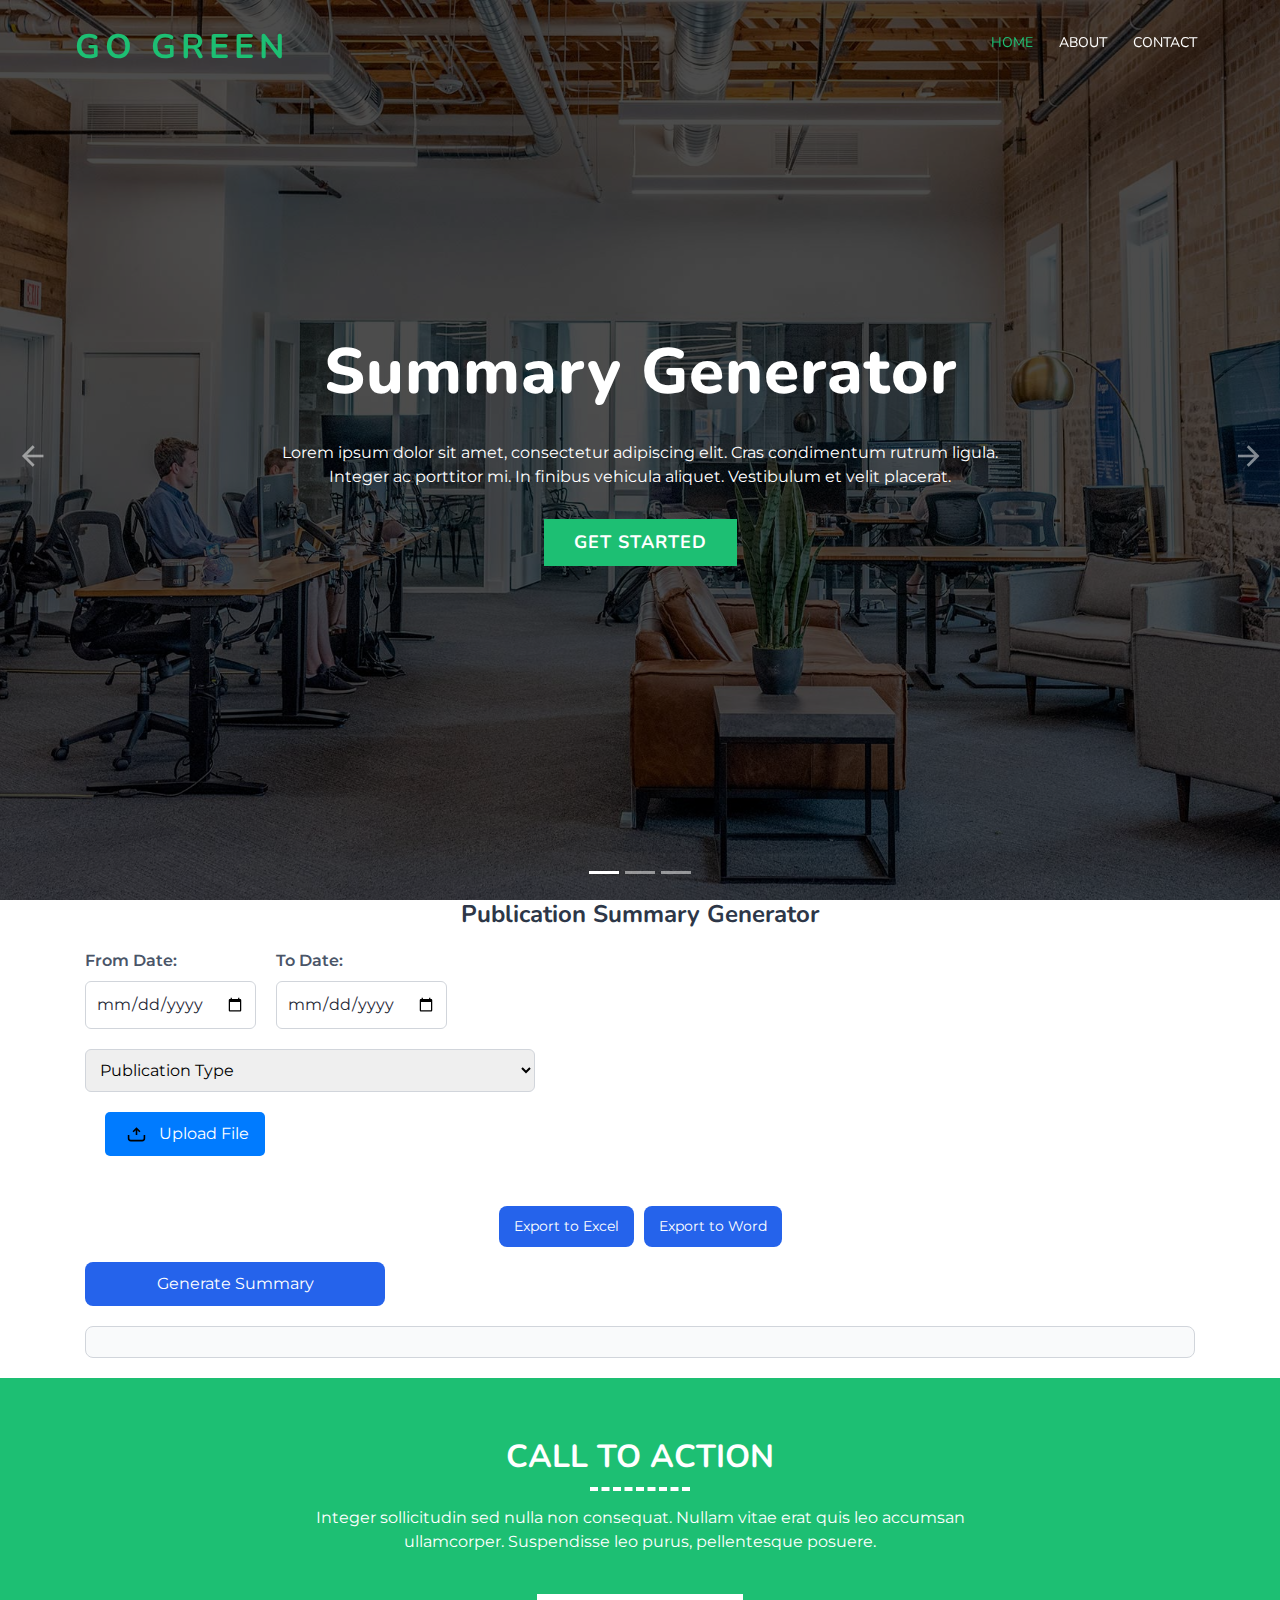
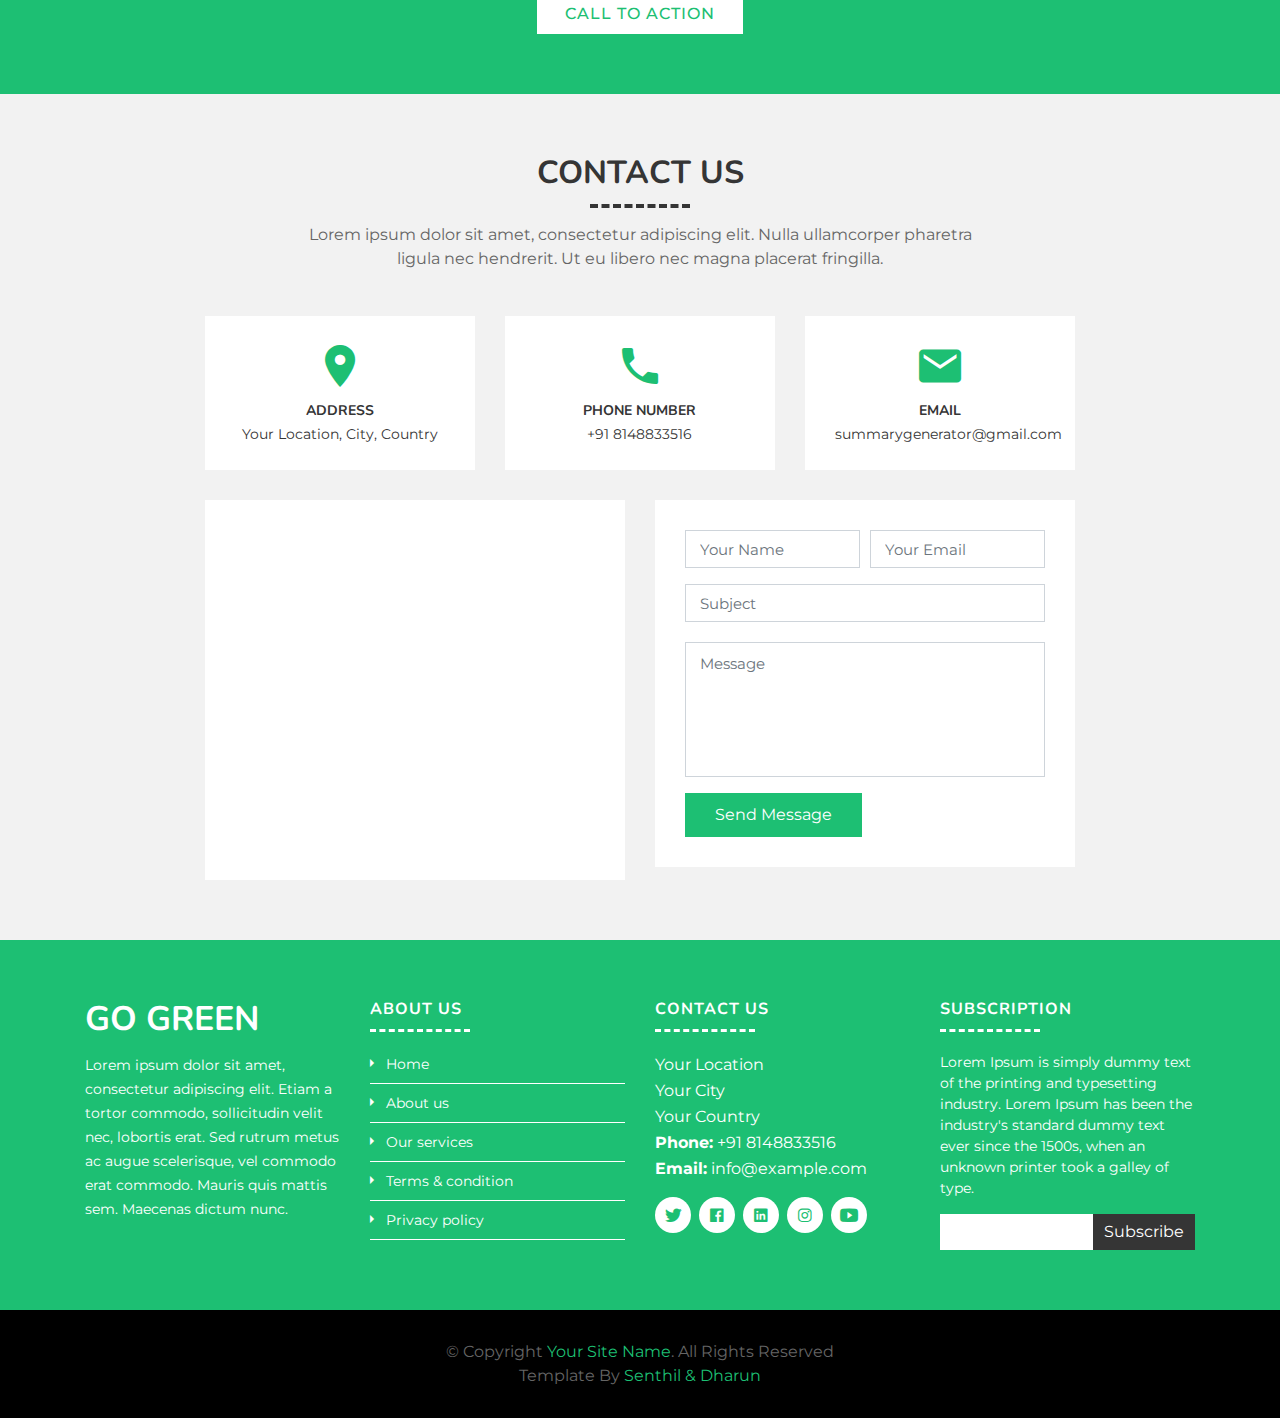
<file: home page/IT Company -Software Company Business Website/IT Company -Software Company Business Website/index.html>
<!DOCTYPE html>
<html lang="en">
    <head>
        <meta charset="utf-8">
        <title>GO GREEN | HTML Business Template</title>
        <meta content="width=device-width, initial-scale=1.0" name="viewport">
        <meta content="" name="keywords">
        <meta content="" name="description">

        <!-- Favicons -->
        <link href="img/favicon.ico" rel="icon">

        <!-- Google Fonts -->
        <link href="https://fonts.googleapis.com/css?family=Montserrat:200,300|Nunito:400,700&display=swap" rel="stylesheet">

        <!-- Bootstrap CSS File -->
        <link href="vendor/bootstrap/css/bootstrap.min.css" rel="stylesheet">

        <!-- Vendor CSS Files -->
        <link href="vendor/ionicons/css/ionicons.min.css" rel="stylesheet">
        <link href="vendor/owlcarousel/assets/owl.carousel.min.css" rel="stylesheet">
        <link href="vendor/lightbox/css/lightbox.min.css" rel="stylesheet">

        <!-- Main Stylesheet -->
        <link href="css/style.css" rel="stylesheet">
    </head>

    <body>
        <!-- Header Section Start -->
        <header class="header">
            <div class="container-fluid">
                <div class="logo pull-left">
                    <h1><a href="index.html">GO GREEN</a></h1>
                    <!-- <a href="#"><img src="img/logo.png" alt="" title="" /></a>-->
                </div>

                <nav id="nav-menu-container">
                    <ul class="nav-menu">
                        <li class="menu-active"><a href="index.html">Home</a></li>
                        <li><a href="about.html">About</a></li>
                        <li><a href="contact.html">Contact</a></li>
                    </ul>
                </nav>
            </div>
        </header>
        <!-- Header Section End -->

        <!-- Slider Section Start-->
        <section class="slider">
            <div class="slider-container">
                <div id="carousel" class="carousel  slide carousel-fade" data-ride="carousel">

                    <ol class="carousel-indicators"></ol>

                    <div class="carousel-inner" role="listbox">

                        <div class="carousel-item active">
                            <div class="carousel-background"><img src="img/slider-1.jpg" alt=""></div>
                            <div class="carousel-container">
                                <div class="carousel-content">
                                    <h2>Summary Generator</h2>
                                    <p>
                                        Lorem ipsum dolor sit amet, consectetur adipiscing elit. Cras condimentum rutrum ligula. Integer ac porttitor mi. In finibus vehicula aliquet. Vestibulum et velit placerat.
                                    </p>
                                    <a href="http://localhost:3000" class="btn-get-started">Get Started</a>
                                </div>
                            </div>
                        </div>

                        <div class="carousel-item">
                            <div class="carousel-background"><img src="img/slider-2.jpg" alt=""></div>
                            <div class="carousel-container">
                                <div class="carousel-content">
                                    <h2>Summary Generator</h2>
                                    <p>
                                        Maecenas vel turpis quis lorem aliquam tempus quis non mi. Pellentesque habitant morbi tristique senectus et netus et malesuada fames ac turpis egestas.
                                    </p>
                                    <a href="http://localhost:3000" class="btn-get-started">Get Started</a>
                                </div>
                            </div>
                        </div>

                        <div class="carousel-item">
                            <div class="carousel-background"><img src="img/slider-3.jpg" alt=""></div>
                            <div class="carousel-container">
                                <div class="carousel-content">
                                    <h2>Summary Generator</h2>
                                    <p>
                                        Aenean volutpat, dolor eu finibus rhoncus, elit felis vehicula nunc, ut pulvinar ex diam nec lacus. Phasellus sit amet rhoncus turpis. Aenean tincidunt auctor purus
                                    </p>
                                    <a href="summary.html" class="btn-get-started">Get Started</a>
                                </div>
                            </div>
                        </div>

                    </div>

                    <a class="carousel-control-prev" href="#carousel" role="button" data-slide="prev">
                        <span class="carousel-control-prev-icon ion-md-arrow-back" aria-hidden="true"></span>
                        <span class="sr-only">Previous</span>
                    </a>

                    <a class="carousel-control-next" href="#carousel" role="button" data-slide="next">
                        <span class="carousel-control-next-icon ion-md-arrow-forward" aria-hidden="true"></span>
                        <span class="sr-only">Next</span>
                    </a>

                </div>
            </div>
        </section>
        <!-- Slider Section End-->
         <!-- backend oda frontend-->
           <!--
         <div class="container">
            <h1 class="title">Publication Summary Generator</h1>
    
           
            <div class="filters">
                <div class="filter-group">
                    <label for="from-date">From Date:</label>
                    <input type="date" id="from-date">
                </div>
                <div class="filter-group">
                    <label for="to-date">To Date:</label>
                    <input type="date" id="to-date">
                </div>
            </div>
    
            
            <div>
                <select class="dropdowns">
                    <option>Publication Type</option>
                    <option>Journal</option>
                    <option>Conference</option>
                </select>
            </div>
    
            
            <div class="file-upload-container">
                <input type="file" id="file-upload" onchange="handleFileChange(event)">
                <label for="file-upload" class="file-upload-label">
                    <svg xmlns="http://www.w3.org/2000/svg" viewBox="0 0 24 24" width="29px" height="19px">
                        <path d="M5 20h14a2 2 0 0 0 2-2v-4h2v4a4 4 0 0 1-4 4H5a4 4 0 0 1-4-4v-4h2v4a2 2 0 0 0 2 2zm6-6V7.83l-2.59 2.58L7 9l5-5 5 5-1.41 1.41L13 7.83V14h-2z"/>
                    </svg>
                    <span>Upload File</span>
                </label>
                <p id="selected-file" class="selected-file"></p>
            </div>
            
            <div class="export-buttons">
                <button class="export-button" onclick="exportToExcel()">Export to Excel</button>
                <button class="export-button" onclick="exportToWord()">Export to Word</button>
            </div>
        
          
            <button class="button" onclick="generateSummary()">Generate Summary</button>
    
            <div id="summary-output" class="summary-box"></div>
        </div>
        <script>
            function handleFileChange(event) {
    const file = event.target.files[0];
    if (file) {
        document.getElementById("selected-file").textContent = `Selected: ${file.name}`;
    } else {
        document.getElementById("selected-file").textContent = "";
    }
}

async function generateSummary() {
    const researchDetails = document.getElementById("research-details").value;

    if (!researchDetails) {
        alert("Please enter research details before generating a summary.");
        return;
    }

    const response = await fetch("http://127.0.0.1:5000/generate-summary", {
        method: "POST",
        headers: {
            "Content-Type": "application/json"
        },
        body: JSON.stringify({ details: researchDetails })
    });

    const result = await response.json();

    if (response.ok) {
        document.getElementById("summary-output").innerText = result.summary;
    } else {
        document.getElementById("summary-output").innerText = "Error generating summary!";
    }
}

function exportToExcel() {
    alert("Excel export functionality will be implemented soon.");
}

function exportToWord() {
    alert("Word export functionality will be implemented soon.");
}

        </script>
        Services Section End -->
        <div class="container">
            <h1 class="title">Publication Summary Generator</h1>
          
            <!-- Filters -->
            <div class="filters">
              <div class="filter-group">
                <label for="from-date">From Date:</label>
                <input type="date" id="from-date">
              </div>
              <div class="filter-group">
                <label for="to-date">To Date:</label>
                <input type="date" id="to-date">
              </div>
            </div>
          
            <!-- Dropdown -->
            <div>
              <select class="dropdowns">
                <option>Publication Type</option>
                <option>Journal</option>
                <option>Conference</option>
              </select>
            </div>
          
            <!-- File Upload Section -->
            <div class="file-upload-container">
              <input type="file" id="file-upload" accept=".xls,.xlsx" onchange="handleFileChange(event)">
              <label for="file-upload" class="file-upload-label">
                <svg xmlns="http://www.w3.org/2000/svg" viewBox="0 0 24 24" width="29px" height="19px">
                  <path d="M5 20h14a2 2 0 0 0 2-2v-4h2v4a4 4 0 0 1-4 4H5a4 4 0 0 1-4-4v-4h2v4a2 2 0 0 0 2 2zm6-6V7.83l-2.59 2.58L7 9l5-5 5 5-1.41 1.41L13 7.83V14h-2z"/>
                </svg>
                <span>Upload File</span>
              </label>
              <p id="selected-file" class="selected-file"></p>
            </div>
          
            <!-- Export Buttons -->
            <div class="export-buttons">
              <button class="export-button" onclick="exportToExcel()">Export to Excel</button>
              <button class="export-button" onclick="exportToWord()">Export to Word</button>
            </div>
          
            <button class="button" onclick="generateSummary()">Generate Summary</button>
          
            <div id="summary-output" class="summary-box"></div>
          </div>
          
          <script>
          function handleFileChange(event) {
            const file = event.target.files[0];
            if (file) {
              document.getElementById("selected-file").textContent = `Selected: ${file.name}`;
            } else {
              document.getElementById("selected-file").textContent = "";
            }
          }
          
          async function generateSummary() {
            const fileInput = document.getElementById("file-upload");
            if (!fileInput.files.length) {
              alert("Please upload an Excel file before generating a summary.");
              return;
            }
          
            const formData = new FormData();
            formData.append("file", fileInput.files[0]);
          
            try {
              const response = await fetch("http://127.0.0.1:5000/generate-summary", {
                method: "POST",
                body: formData,
              });
          
              const result = await response.json();
          
              if (response.ok) {
                // Show the text summary
                let summaryHtml = `<p>${result.summary.replace(/\n/g, "<br>")}</p>`;
          
                // Build HTML table for year_summary_table
                if (result.year_summary_table && result.year_summary_table.length > 0) {
                  summaryHtml += "<h3>Year-wise Summary Table</h3>";
                  summaryHtml += "<table border='1' cellpadding='5' cellspacing='0' style='border-collapse: collapse; width: 100%; text-align: center;'>";
                  summaryHtml += "<thead><tr>";
          
                  // Add table headers
                  const headers = Object.keys(result.year_summary_table[0]);
                  headers.forEach(header => {
                    summaryHtml += `<th style="padding: 8px; background-color: #f2f2f2;">${header}</th>`;
                  });
          
                  summaryHtml += "</tr></thead><tbody>";
          
                  // Add table rows
                  result.year_summary_table.forEach(row => {
                    summaryHtml += "<tr>";
                    headers.forEach(header => {
                      summaryHtml += `<td style="padding: 8px;">${row[header]}</td>`;
                    });
                    summaryHtml += "</tr>";
                  });
          
                  summaryHtml += "</tbody></table>";
                }
          
                document.getElementById("summary-output").innerHTML = summaryHtml;
              } else {
                document.getElementById("summary-output").innerText = `Error: ${result.error || "Failed to generate summary"}`;
              }
            } catch (error) {
              document.getElementById("summary-output").innerText = "Network error or server not reachable.";
            }
          }
          
          function exportToExcel() {
            alert("Excel export functionality will be implemented soon.");
          }
          
          function exportToWord() {
            alert("Word export functionality will be implemented soon.");
          }
          </script>
          
          

        <!-- Call To Action Start -->
        <section class="call-to-action">
            <div class="container text-center">
                <header class="section-header">
                    <h3>Call to Action</h3>
                    <p>
                        Integer sollicitudin sed nulla non consequat. Nullam vitae erat quis leo accumsan ullamcorper. Suspendisse leo purus, pellentesque posuere.
                    </p>
                </header>
                <a class="cta-btn" href="#">Call To Action</a>
            </div>
        </section>
       
        <section class="contact">
            <div class="container">
                <div class="section-header">
                    <h3 class="section-title">Contact Us</h3>
                    <p>
                        Lorem ipsum dolor sit amet, consectetur adipiscing elit. Nulla ullamcorper pharetra ligula nec hendrerit. Ut eu libero nec magna placerat fringilla.
                    </p>
                </div>

                <div class="row contact-info">
                    <div class="col-md-4">
                        <div class="contact-address">
                            <i class="ion-md-pin"></i>
                            <h3>Address</h3>
                            <address>Your Location, City, Country</address>
                        </div>
                    </div>

                    <div class="col-md-4">
                        <div class="contact-phone">
                            <i class="ion-md-call"></i>
                            <h3>Phone Number</h3>
                            <p><a href="tel:+12356-789">+91 8148833516</a></p>
                        </div>
                    </div>

                    <div class="col-md-4">
                        <div class="contact-email">
                            <i class="ion-md-mail"></i>
                            <h3>Email</h3>
                            <p>summarygenerator@gmail.com</p>
                        </div>
                    </div>
                </div>

                <div class="row">
                    <div class="col-md-6">
                        <div class="map">
                            <iframe src="https://www.google.com/maps/embed?pb=!1m18!1m12!1m3!1d30499770.637567557!2d82.75252934999999!3d21.0680074!2m3!1f0!2f0!3f0!3m2!1i1024!2i768!4f13.1!3m3!1m2!1s0x30635ff06b92b791%3A0xd78c4fa1854213a6!2sIndia!5e0!3m2!1sen!2sbd!4v1742361665198!5m2!1sen!2sbd" width="800" height="600" style="border:0;" allowfullscreen="" loading="lazy" referrerpolicy="no-referrer-when-downgrade"></iframe>
                        </div>
                    </div>
                    <div class="col-md-6">
                        <div class="form">
                            <form class="contactForm">
                                <div class="form-row">
                                    <div class="form-group col-md-6">
                                        <input type="text" class="form-control" placeholder="Your Name" />
                                    </div>
                                    <div class="form-group col-md-6">
                                        <input type="email" class="form-control" placeholder="Your Email" />
                                    </div>
                                </div>
                                <div class="form-group">
                                    <input type="text" class="form-control" placeholder="Subject" />
                                </div>
                                <div class="form-group">
                                    <textarea class="form-control" rows="5" placeholder="Message"></textarea>
                                </div>
                                <div><button type="submit">Send Message</button></div>
                            </form>
                        </div>
                    </div>
                </div>
            </div>
        </section>
        <!-- Contact Section End -->

        <!-- Footer Start -->
        <footer class="footer">
            <div class="footer-top">
                <div class="container">
                    <div class="row">
                        <div class="col-lg-3 col-md-6 footer-info">
                            <h3>GO GREEN</h3>
                            <p>
                                Lorem ipsum dolor sit amet, consectetur adipiscing elit. Etiam a tortor commodo, sollicitudin velit nec, lobortis erat. Sed rutrum metus ac augue scelerisque, vel commodo erat commodo. Mauris quis mattis sem. Maecenas dictum nunc.
                            </p>
                        </div>

                        <div class="col-lg-3 col-md-6 footer-links">
                            <h4>About Us</h4>
                            <ul>
                                <li><i class="ion-md-arrow-dropright"></i> <a href="#">Home</a></li>
                                <li><i class="ion-md-arrow-dropright"></i> <a href="#">About us</a></li>
                                <li><i class="ion-md-arrow-dropright"></i> <a href="#">Our services</a></li>
                                <li><i class="ion-md-arrow-dropright"></i> <a href="#">Terms & condition</a></li>
                                <li><i class="ion-md-arrow-dropright"></i> <a href="#">Privacy policy</a></li>
                            </ul>
                        </div>

                        <div class="col-lg-3 col-md-6 footer-contact">
                            <h4>Contact Us</h4>
                            <p>
                                Your Location<br>
                                Your City<br>
                                Your Country <br>
                                <strong>Phone:</strong> +91 8148833516<br>
                                <strong>Email:</strong> info@example.com<br>
                            </p>

                            <div class="social-links">
                                <a href="https://freewebsitecode.com/"><i class="ion-logo-twitter"></i></a>
                                <a href="https://facebook.com/freewebsitecode/"><i class="ion-logo-facebook"></i></a>
                                <a href="https://freewebsitecode.com/"><i class="ion-logo-linkedin"></i></a>
                                <a href="https://freewebsitecode.com/"><i class="ion-logo-instagram"></i></a>
                                <a href="https://www.youtube.com/channel/UC9HlQRmKgG3jeVD_fBxj1Pw/videos"><i class="ion-logo-youtube"></i></a>
                            </div>

                        </div>

                        <div class="col-lg-3 col-md-6 footer-newsletter">
                            <h4>Subscription</h4>
                            <p>Lorem Ipsum is simply dummy text of the printing and typesetting industry. Lorem Ipsum has been the industry's standard dummy text ever since the 1500s, when an unknown printer took a galley of type.</p>
                            <form action="" method="post">
                                <input type="email" name="email"><input type="submit"  value="Subscribe">
                            </form>
                        </div>

                    </div>
                </div>
            </div>

            <div class="container">
                <div class="copyright">
                    &copy; Copyright <a href=>Your Site Name</a>. All Rights Reserved<br>
					Template By <a href="">Senthil & Dharun</a>
                </div>
            </div>
        </footer>
        <!-- Footer End -->

        <a href="#" class="back-to-top"><i class="ion-md-arrow-dropup"></i></a>

        <!-- Vendor JS Files -->
        <script src="vendor/jquery/jquery.min.js"></script>
        <script src="vendor/jquery/jquery-migrate.min.js"></script>
        <script src="vendor/bootstrap/js/bootstrap.bundle.min.js"></script>
        <script src="vendor/easing/easing.min.js"></script>
        <script src="vendor/superfish/hoverIntent.js"></script>
        <script src="vendor/superfish/superfish.min.js"></script>
        <script src="vendor/waypoints/waypoints.min.js"></script>
        <script src="vendor/touchSwipe/jquery.touchSwipe.min.js"></script>
        <script src="vendor/counterup/counterup.min.js"></script>
        <script src="vendor/owlcarousel/owl.carousel.min.js"></script>
        <script src="vendor/isotope/isotope.pkgd.min.js"></script>
        <script src="vendor/lightbox/js/lightbox.min.js"></script>

        <!-- Main Javascript File -->
        <script src="js/main.js"></script>

    </body>
</html>
</file>
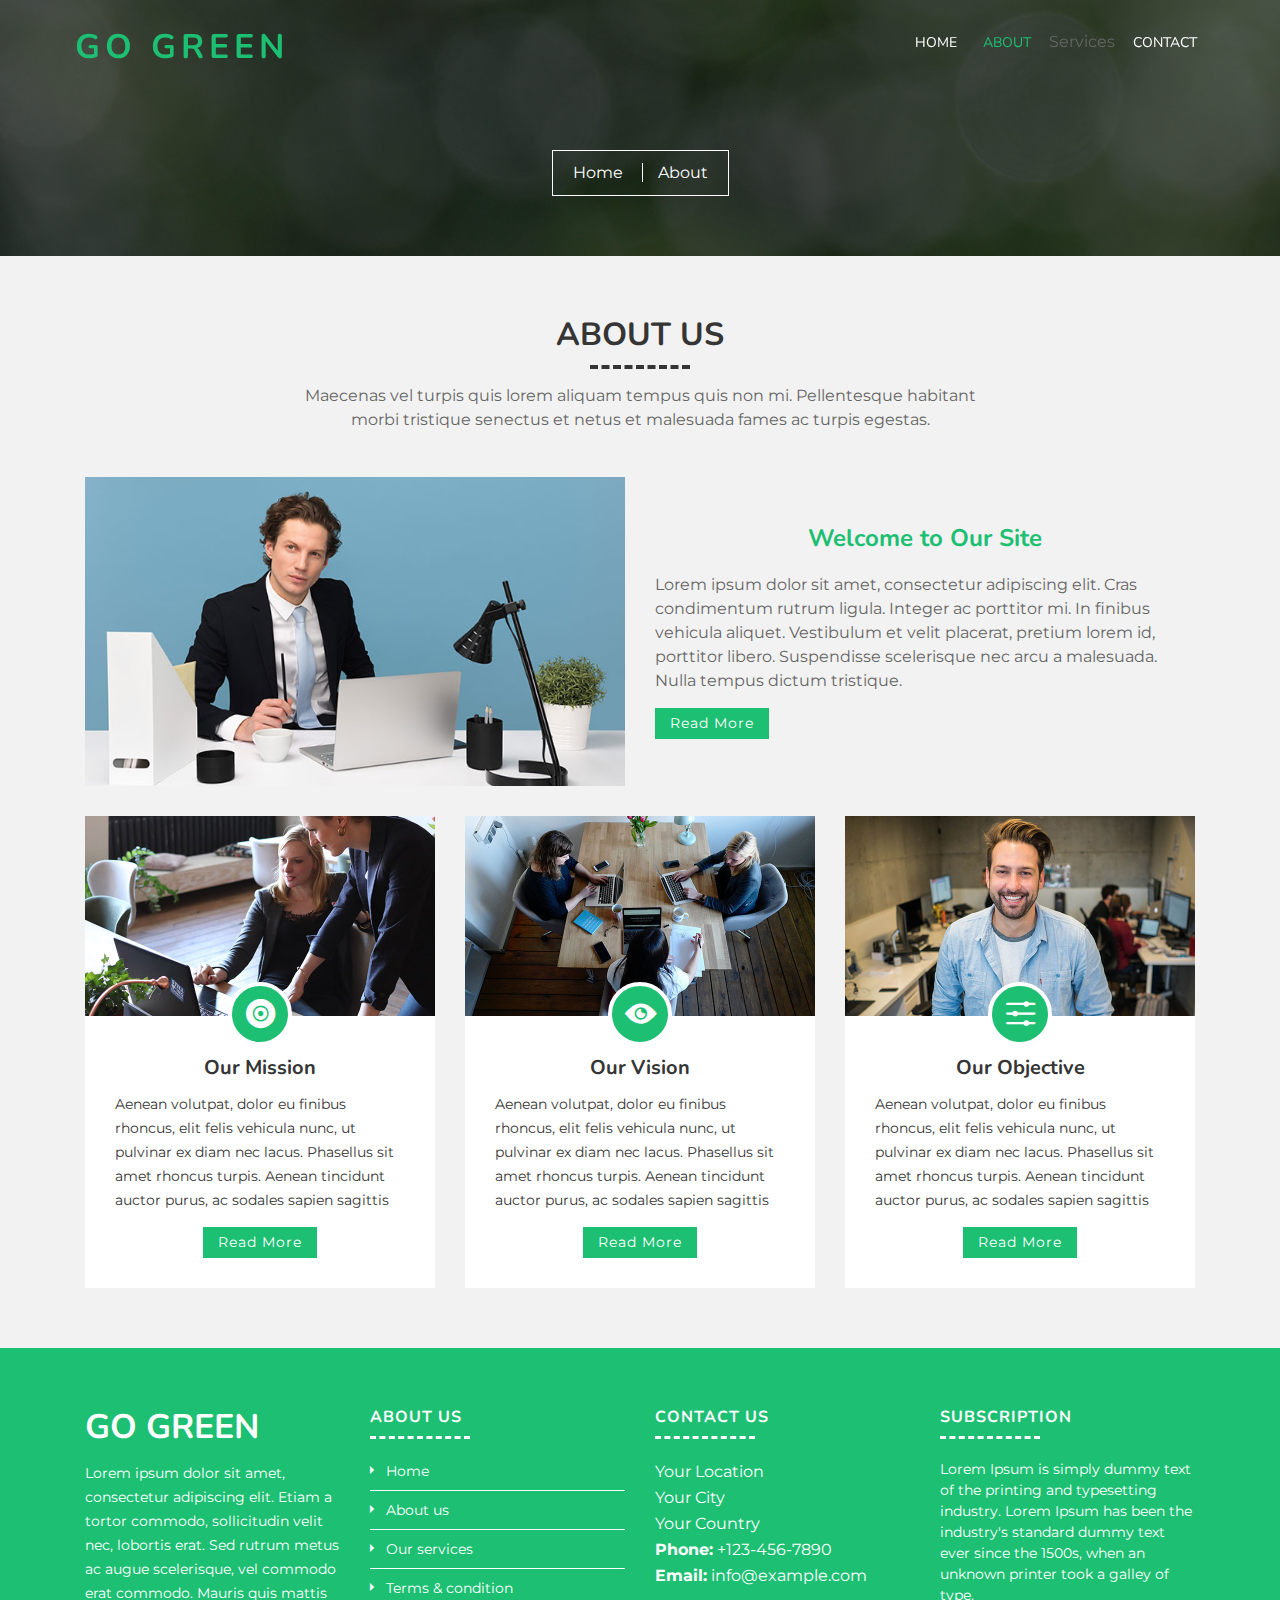
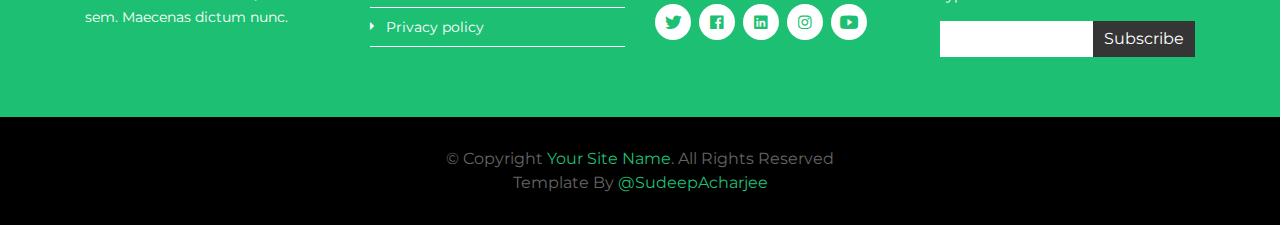
<file: home page/IT Company -Software Company Business Website/IT Company -Software Company Business Website/about.html>
<!DOCTYPE html>
<html lang="en">
    <head>
        <meta charset="utf-8">
        <title>GO GREEN | HTML Business Template</title>
        <meta content="width=device-width, initial-scale=1.0" name="viewport">
        <meta content="" name="keywords">
        <meta content="" name="description">

        <!-- Favicons -->
        <link href="img/favicon.ico" rel="icon">
        <link href="img/apple-touch-icon.png" rel="apple-touch-icon">

        <!-- Google Fonts -->
        <link href="https://fonts.googleapis.com/css?family=Montserrat:200,300|Nunito:400,700&display=swap" rel="stylesheet">

        <!-- Bootstrap CSS File -->
        <link href="vendor/bootstrap/css/bootstrap.min.css" rel="stylesheet">

        <!-- Vendor CSS Files -->
        <link href="vendor/ionicons/css/ionicons.min.css" rel="stylesheet">
        <link href="vendor/owlcarousel/assets/owl.carousel.min.css" rel="stylesheet">
        <link href="vendor/lightbox/css/lightbox.min.css" rel="stylesheet">

        <!-- Main Stylesheet -->
        <link href="css/style.css" rel="stylesheet">
    </head>

    <body>
        <!-- Header Section Start -->
        <header class="header">
            <div class="container-fluid">
                <div class="logo pull-left">
                    <h1><a href="index.html">GO GREEN</a></h1>
                    <!-- <a href="#"><img src="img/logo.png" alt="" title="" /></a>-->
                </div>

                <nav id="nav-menu-container">
                    <ul class="nav-menu">
                        <li><a href="index.html">Home</a></li>
                        <li class="menu-active"><a href="about.html">About</a></li>
                        <li>Services</li>
                        <li><a href="contact.html">Contact</a></li>
                    </ul>
                </nav>
            </div>
        </header>
        <!-- Header Section End -->
        
        <!-- Banner Section Start-->
        <section class="banner">
            <div class="container">
                <div class="col-lg-12">
                    <div class="banner-nav">
                        <div class="banner-box">
                            <a href="index.html">Home </a>
                            <a href="about.html">About</a>
                        </div>
                    </div>
                </div>
            </div>
        </section>
        <!-- Banner Section End-->

        <!-- About Us Section Start-->
        <section class="about">
            <div class="container">
                <header class="section-header">
                    <h3>About Us</h3>
                    <p>
                        Maecenas vel turpis quis lorem aliquam tempus quis non mi. Pellentesque habitant morbi tristique senectus et netus et malesuada fames ac turpis egestas.
                    </p>
                </header>

                <div class="row align-items-center about-row">
                    <div class="col-md-6">
                        <img src="img/about.jpg" alt="" class="img-fluid">
                    </div>
                    <div class="col-md-6">
                        <h2 class="title"><a href="#">Welcome to Our Site</a></h2>
                        <p>
                            Lorem ipsum dolor sit amet, consectetur adipiscing elit. Cras condimentum rutrum ligula. Integer ac porttitor mi. In finibus vehicula aliquet. Vestibulum et velit placerat, pretium lorem id, porttitor libero. Suspendisse scelerisque nec arcu a malesuada. Nulla tempus dictum tristique.
                        </p>
                        <div class="read-more">
                            <a href="#">Read More</a>
                        </div>
                    </div>
                </div>

                <div class="row about-cols">
                    <div class="col-md-4">
                        <div class="about-col">
                            <div class="img">
                                <img src="img/about-mission.jpg" alt="" class="img-fluid">
                                <div class="icon"><i class="ion-ios-disc"></i></div>
                            </div>
                            <h2 class="title"><a href="#">Our Mission</a></h2>
                            <p>
                                Aenean volutpat, dolor eu finibus rhoncus, elit felis vehicula nunc, ut pulvinar ex diam nec lacus. Phasellus sit amet rhoncus turpis. Aenean tincidunt auctor purus, ac sodales sapien sagittis
                            </p>
                            <div class="read-more">
                                <a href="#">Read More</a>
                            </div>
                        </div>
                    </div>

                    <div class="col-md-4">
                        <div class="about-col">
                            <div class="img">
                                <img src="img/about-vision.jpg" alt="" class="img-fluid">
                                <div class="icon"><i class="ion-ios-eye"></i></div>
                            </div>
                            <h2 class="title"><a href="#">Our Vision</a></h2>
                            <p>
                                Aenean volutpat, dolor eu finibus rhoncus, elit felis vehicula nunc, ut pulvinar ex diam nec lacus. Phasellus sit amet rhoncus turpis. Aenean tincidunt auctor purus, ac sodales sapien sagittis
                            </p>
                            <div class="read-more">
                                <a href="#">Read More</a>
                            </div>
                        </div>
                    </div>

                    <div class="col-md-4">
                        <div class="about-col">
                            <div class="img">
                                <img src="img/about-objective.jpg" alt="" class="img-fluid">
                                <div class="icon"><i class="ion-ios-options"></i></div>
                            </div>
                            <h2 class="title"><a href="#">Our Objective</a></h2>
                            <p>
                                Aenean volutpat, dolor eu finibus rhoncus, elit felis vehicula nunc, ut pulvinar ex diam nec lacus. Phasellus sit amet rhoncus turpis. Aenean tincidunt auctor purus, ac sodales sapien sagittis
                            </p>
                            <div class="read-more">
                                <a href="#">Read More</a>
                            </div>
                        </div>
                    </div>
                </div>
            </div>
        </section>
        <!-- About Us Section End -->

        <!-- Footer Start -->
        <footer class="footer">
            <div class="footer-top">
                <div class="container">
                    <div class="row">
                        <div class="col-lg-3 col-md-6 footer-info">
                            <h3>GO GREEN</h3>
                            <p>
                                Lorem ipsum dolor sit amet, consectetur adipiscing elit. Etiam a tortor commodo, sollicitudin velit nec, lobortis erat. Sed rutrum metus ac augue scelerisque, vel commodo erat commodo. Mauris quis mattis sem. Maecenas dictum nunc.
                            </p>
                        </div>

                        <div class="col-lg-3 col-md-6 footer-links">
                            <h4>About Us</h4>
                            <ul>
                                <li><i class="ion-md-arrow-dropright"></i> <a href="#">Home</a></li>
                                <li><i class="ion-md-arrow-dropright"></i> <a href="#">About us</a></li>
                                <li><i class="ion-md-arrow-dropright"></i> <a href="#">Our services</a></li>
                                <li><i class="ion-md-arrow-dropright"></i> <a href="#">Terms & condition</a></li>
                                <li><i class="ion-md-arrow-dropright"></i> <a href="#">Privacy policy</a></li>
                            </ul>
                        </div>

                        <div class="col-lg-3 col-md-6 footer-contact">
                            <h4>Contact Us</h4>
                            <p>
                                Your Location<br>
                                Your City<br>
                                Your Country <br>
                                <strong>Phone:</strong> +123-456-7890<br>
                                <strong>Email:</strong> info@example.com<br>
                            </p>

                            <div class="social-links">
                                <a href="https://freewebsitecode.com/"><i class="ion-logo-twitter"></i></a>
                                <a href="https://facebook.com/freewebsitecode/"><i class="ion-logo-facebook"></i></a>
                                <a href="https://freewebsitecode.com/"><i class="ion-logo-linkedin"></i></a>
                                <a href="https://freewebsitecode.com/"><i class="ion-logo-instagram"></i></a>
                                <a href="https://www.youtube.com/channel/UC9HlQRmKgG3jeVD_fBxj1Pw/videos"><i class="ion-logo-youtube"></i></a>
                            </div>

                        </div>

                        <div class="col-lg-3 col-md-6 footer-newsletter">
                            <h4>Subscription</h4>
                            <p>Lorem Ipsum is simply dummy text of the printing and typesetting industry. Lorem Ipsum has been the industry's standard dummy text ever since the 1500s, when an unknown printer took a galley of type.</p>
                            <form action="" method="post">
                                <input type="email" name="email"><input type="submit"  value="Subscribe">
                            </form>
                        </div>

                    </div>
                </div>
            </div>

            <div class="container">
                <div class="copyright">
                    &copy; Copyright <a href="https://freewebsitecode.com/">Your Site Name</a>. All Rights Reserved<br>
					Template By <a href="https://sudeep-portfolio.netlify.app">@SudeepAcharjee</a>
                </div>
            </div>
        </footer>
        <!-- Footer End -->

        <a href="#" class="back-to-top"><i class="ion-md-arrow-dropup"></i></a>

        <!-- Vendor JS Files -->
        <script src="vendor/jquery/jquery.min.js"></script>
        <script src="vendor/jquery/jquery-migrate.min.js"></script>
        <script src="vendor/bootstrap/js/bootstrap.bundle.min.js"></script>
        <script src="vendor/easing/easing.min.js"></script>
        <script src="vendor/superfish/hoverIntent.js"></script>
        <script src="vendor/superfish/superfish.min.js"></script>
        <script src="vendor/waypoints/waypoints.min.js"></script>
        <script src="vendor/touchSwipe/jquery.touchSwipe.min.js"></script>
        <script src="vendor/counterup/counterup.min.js"></script>
        <script src="vendor/owlcarousel/owl.carousel.min.js"></script>
        <script src="vendor/isotope/isotope.pkgd.min.js"></script>
        <script src="vendor/lightbox/js/lightbox.min.js"></script>

        <!-- Main Javascript File -->
        <script src="js/main.js"></script>

    </body>
</html>
</file>
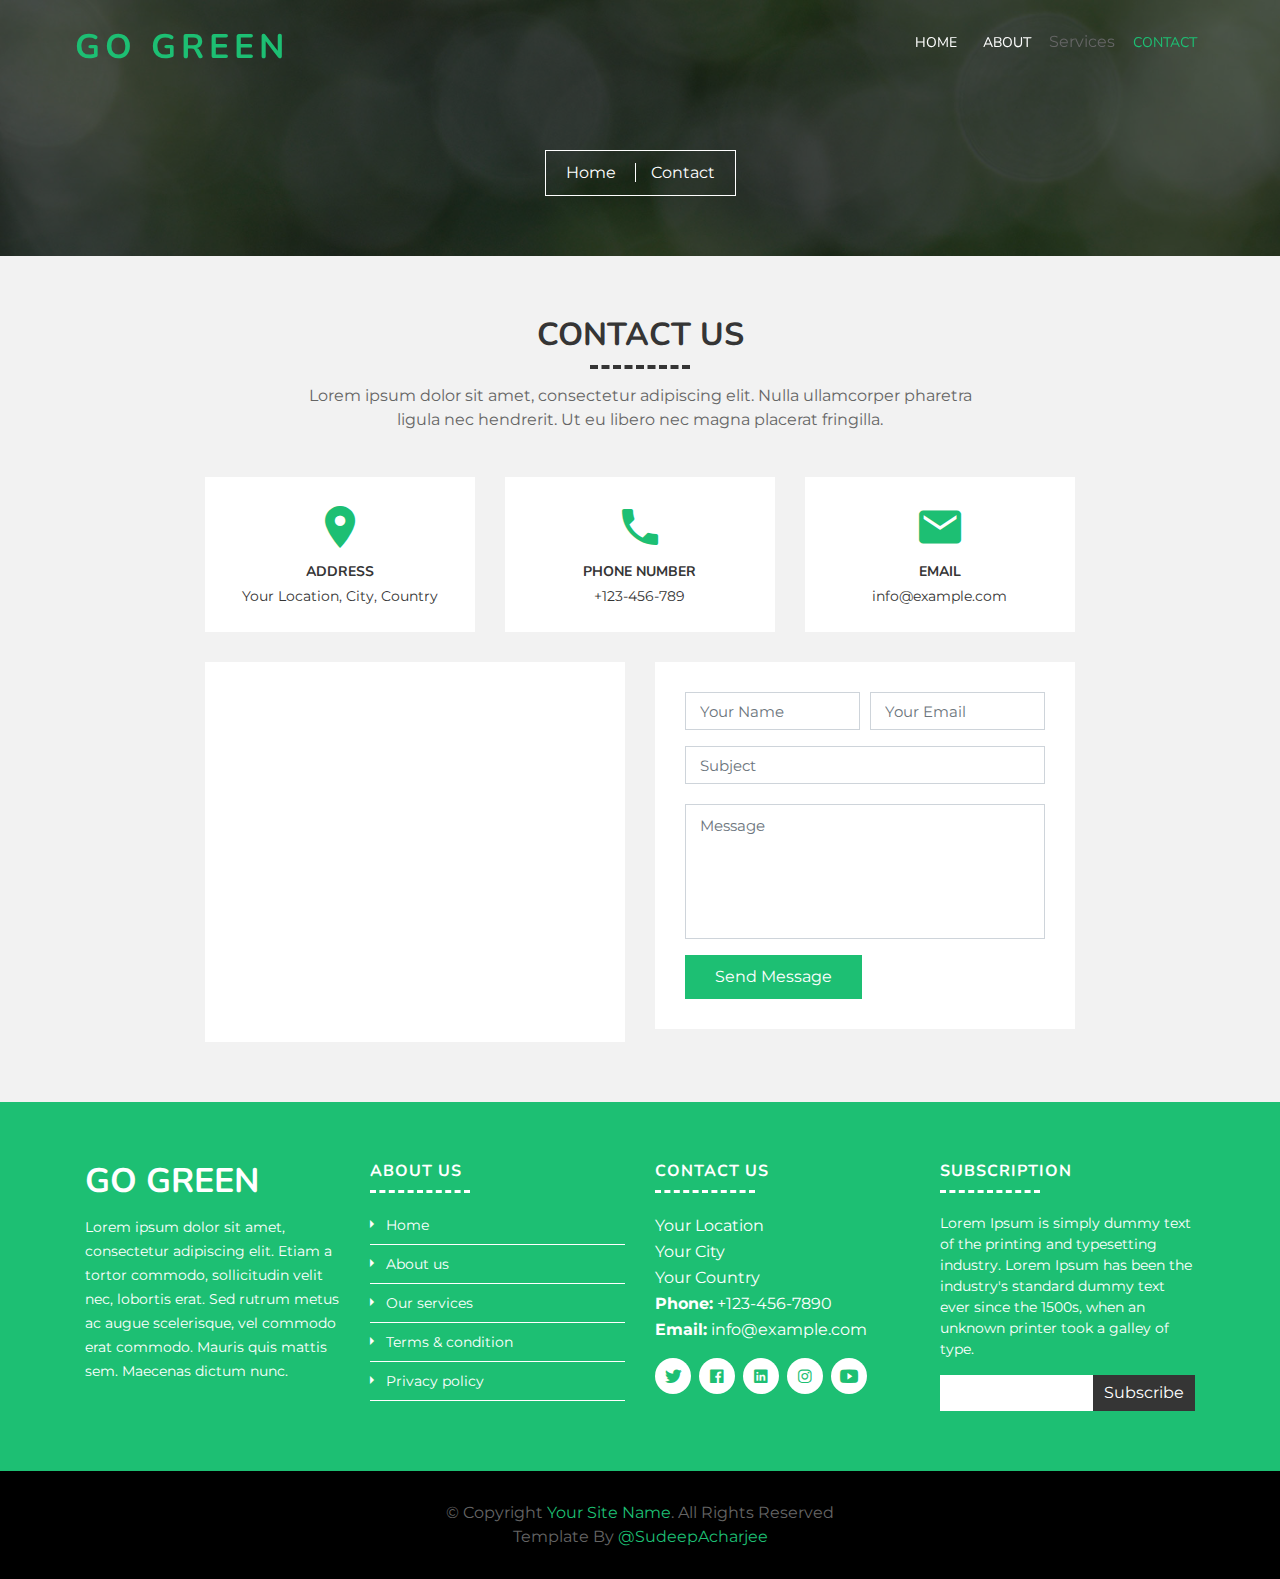
<file: home page/IT Company -Software Company Business Website/IT Company -Software Company Business Website/contact.html>
<!DOCTYPE html>
<html lang="en">
    <head>
        <meta charset="utf-8">
        <title>GO GREEN | HTML Business Template</title>
        <meta content="width=device-width, initial-scale=1.0" name="viewport">
        <meta content="" name="keywords">
        <meta content="" name="description">

        <!-- Favicons -->
        <link href="img/favicon.ico" rel="icon">
        <link href="img/apple-touch-icon.png" rel="apple-touch-icon">

        <!-- Google Fonts -->
        <link href="https://fonts.googleapis.com/css?family=Montserrat:200,300|Nunito:400,700&display=swap" rel="stylesheet">

        <!-- Bootstrap CSS File -->
        <link href="vendor/bootstrap/css/bootstrap.min.css" rel="stylesheet">

        <!-- Vendor CSS Files -->
        <link href="vendor/ionicons/css/ionicons.min.css" rel="stylesheet">
        <link href="vendor/owlcarousel/assets/owl.carousel.min.css" rel="stylesheet">
        <link href="vendor/lightbox/css/lightbox.min.css" rel="stylesheet">

        <!-- Main Stylesheet -->
        <link href="css/style.css" rel="stylesheet">
    </head>

    <body>
        <!-- Header Section Start -->
        <header class="header">
            <div class="container-fluid">
                <div class="logo pull-left">
                    <h1><a href="index.html">GO GREEN</a></h1>
                    <!-- <a href="#"><img src="img/logo.png" alt="" title="" /></a>-->
                </div>

                <nav id="nav-menu-container">
                    <ul class="nav-menu">
                        <li><a href="index.html">Home</a></li>
                        <li><a href="about.html">About</a></li>
                        <li>Services</li>
                        <li class="menu-active"><a href="contact.html">Contact</a></li>
                    </ul>
                </nav>
            </div>
        </header>
        <!-- Header Section End -->
        
        <!-- Banner Section Start-->
        <section class="banner">
            <div class="container">
                <div class="col-lg-12">
                    <div class="banner-nav">
                        <div class="banner-box">
                            <a href="index.html">Home </a>
                            <a href="contact.html">Contact</a>
                        </div>
                    </div>
                </div>
            </div>
        </section>
        <!-- Banner Section End-->

        <!-- Contact Section Start -->
        <section class="contact">
            <div class="container">
                <div class="section-header">
                    <h3 class="section-title">Contact Us</h3>
                    <p>
                        Lorem ipsum dolor sit amet, consectetur adipiscing elit. Nulla ullamcorper pharetra ligula nec hendrerit. Ut eu libero nec magna placerat fringilla.
                    </p>
                </div>

                <div class="row contact-info">
                    <div class="col-md-4">
                        <div class="contact-address">
                            <i class="ion-md-pin"></i>
                            <h3>Address</h3>
                            <address>Your Location, City, Country</address>
                        </div>
                    </div>

                    <div class="col-md-4">
                        <div class="contact-phone">
                            <i class="ion-md-call"></i>
                            <h3>Phone Number</h3>
                            <p><a href="tel:+123-456-789">+123-456-789</a></p>
                        </div>
                    </div>

                    <div class="col-md-4">
                        <div class="contact-email">
                            <i class="ion-md-mail"></i>
                            <h3>Email</h3>
                            <p><a href="mailto:info@example.com">info@example.com</a></p>
                        </div>
                    </div>
                </div>

                <div class="row">
                    <div class="col-md-6">
                        <div class="map">
                            <iframe src="https://www.google.com/maps/embed?pb=!1m18!1m12!1m3!1d26361250.667320687!2d-113.75533773453304!3d36.24128894212527!2m3!1f0!2f0!3f0!3m2!1i1024!2i768!4f13.1!3m3!1m2!1s0x54eab584e432360b%3A0x1c3bb99243deb742!2sUnited%20States!5e0!3m2!1sen!2sbd!4v1574923227698!5m2!1sen!2sbd" frameborder="0" style="border:0;" allowfullscreen=""></iframe>
                        </div>
                    </div>
                    <div class="col-md-6">
                        <div class="form">
                            <form class="contactForm">
                                <div class="form-row">
                                    <div class="form-group col-md-6">
                                        <input type="text" class="form-control" placeholder="Your Name" />
                                    </div>
                                    <div class="form-group col-md-6">
                                        <input type="email" class="form-control" placeholder="Your Email" />
                                    </div>
                                </div>
                                <div class="form-group">
                                    <input type="text" class="form-control" placeholder="Subject" />
                                </div>
                                <div class="form-group">
                                    <textarea class="form-control" rows="5" placeholder="Message"></textarea>
                                </div>
                                <div><button type="submit">Send Message</button></div>
                            </form>
                        </div>
                    </div>
                </div>
            </div>
        </section>
        <!-- Contact Section End -->

        <!-- Footer Start -->
        <footer class="footer">
            <div class="footer-top">
                <div class="container">
                    <div class="row">
                        <div class="col-lg-3 col-md-6 footer-info">
                            <h3>GO GREEN</h3>
                            <p>
                                Lorem ipsum dolor sit amet, consectetur adipiscing elit. Etiam a tortor commodo, sollicitudin velit nec, lobortis erat. Sed rutrum metus ac augue scelerisque, vel commodo erat commodo. Mauris quis mattis sem. Maecenas dictum nunc.
                            </p>
                        </div>

                        <div class="col-lg-3 col-md-6 footer-links">
                            <h4>About Us</h4>
                            <ul>
                                <li><i class="ion-md-arrow-dropright"></i> <a href="#">Home</a></li>
                                <li><i class="ion-md-arrow-dropright"></i> <a href="#">About us</a></li>
                                <li><i class="ion-md-arrow-dropright"></i> <a href="#">Our services</a></li>
                                <li><i class="ion-md-arrow-dropright"></i> <a href="#">Terms & condition</a></li>
                                <li><i class="ion-md-arrow-dropright"></i> <a href="#">Privacy policy</a></li>
                            </ul>
                        </div>

                        <div class="col-lg-3 col-md-6 footer-contact">
                            <h4>Contact Us</h4>
                            <p>
                                Your Location<br>
                                Your City<br>
                                Your Country <br>
                                <strong>Phone:</strong> +123-456-7890<br>
                                <strong>Email:</strong> info@example.com<br>
                            </p>

                            <div class="social-links">
                                <a href="https://freewebsitecode.com/"><i class="ion-logo-twitter"></i></a>
                                <a href="https://facebook.com/freewebsitecode/"><i class="ion-logo-facebook"></i></a>
                                <a href="https://freewebsitecode.com/"><i class="ion-logo-linkedin"></i></a>
                                <a href="https://freewebsitecode.com/"><i class="ion-logo-instagram"></i></a>
                                <a href="https://www.youtube.com/channel/UC9HlQRmKgG3jeVD_fBxj1Pw/videos"><i class="ion-logo-youtube"></i></a>
                            </div>

                        </div>

                        <div class="col-lg-3 col-md-6 footer-newsletter">
                            <h4>Subscription</h4>
                            <p>Lorem Ipsum is simply dummy text of the printing and typesetting industry. Lorem Ipsum has been the industry's standard dummy text ever since the 1500s, when an unknown printer took a galley of type.</p>
                            <form action="" method="post">
                                <input type="email" name="email"><input type="submit"  value="Subscribe">
                            </form>
                        </div>

                    </div>
                </div>
            </div>

            <div class="container">
                <div class="copyright">
                    &copy; Copyright <a href="https://freewebsitecode.com/">Your Site Name</a>. All Rights Reserved<br>
					Template By <a href="https://sudeep-portfolio.netlify.app">@SudeepAcharjee</a>
                </div>
            </div>
        </footer>
        <!-- Footer End -->

        <a href="#" class="back-to-top"><i class="ion-md-arrow-dropup"></i></a>

        <!-- Vendor JS Files -->
        <script src="vendor/jquery/jquery.min.js"></script>
        <script src="vendor/jquery/jquery-migrate.min.js"></script>
        <script src="vendor/bootstrap/js/bootstrap.bundle.min.js"></script>
        <script src="vendor/easing/easing.min.js"></script>
        <script src="vendor/superfish/hoverIntent.js"></script>
        <script src="vendor/superfish/superfish.min.js"></script>
        <script src="vendor/waypoints/waypoints.min.js"></script>
        <script src="vendor/touchSwipe/jquery.touchSwipe.min.js"></script>
        <script src="vendor/counterup/counterup.min.js"></script>
        <script src="vendor/owlcarousel/owl.carousel.min.js"></script>
        <script src="vendor/isotope/isotope.pkgd.min.js"></script>
        <script src="vendor/lightbox/js/lightbox.min.js"></script>

        <!-- Main Javascript File -->
        <script src="js/main.js"></script>

    </body>
</html>
</file>
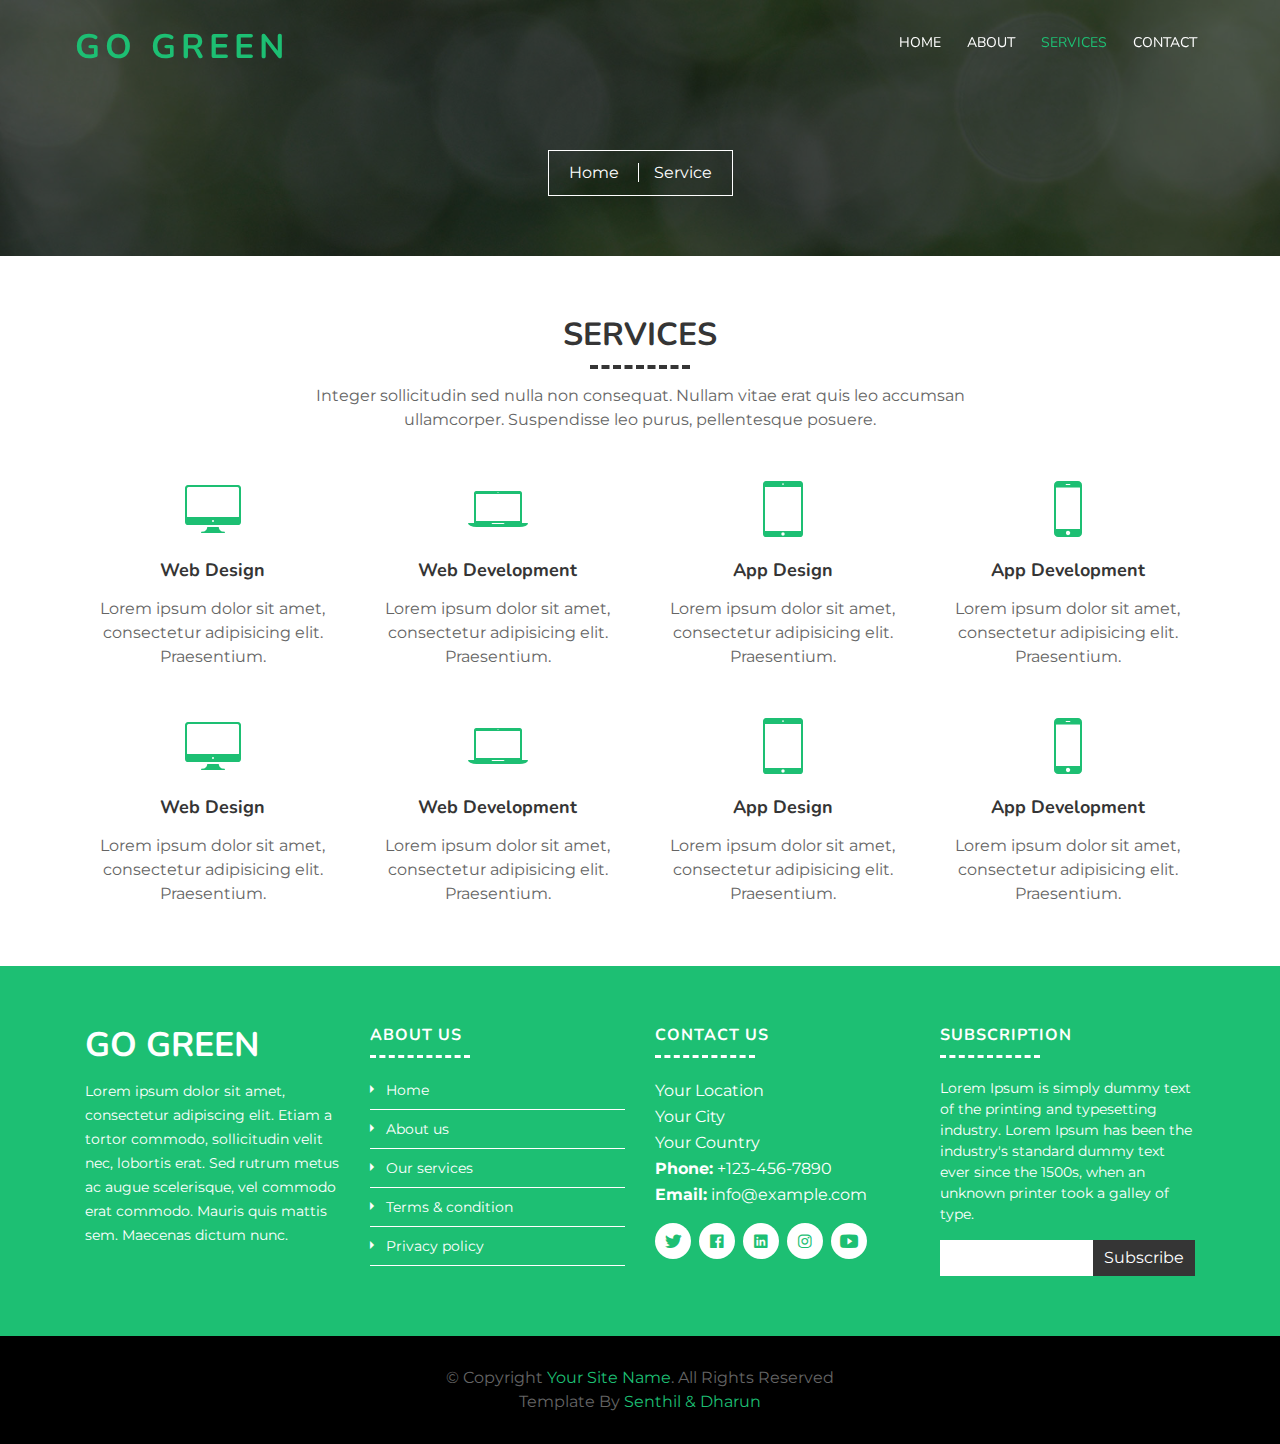
<file: home page/IT Company -Software Company Business Website/IT Company -Software Company Business Website/service.html>
<!DOCTYPE html>
<html lang="en">
    <head>
        <meta charset="utf-8">
        <title>GO GREEN | HTML Business Template</title>
        <meta content="width=device-width, initial-scale=1.0" name="viewport">
        <meta content="" name="keywords">
        <meta content="" name="description">

        <!-- Favicons -->
        <link href="img/favicon.ico" rel="icon">
        <link href="img/apple-touch-icon.png" rel="apple-touch-icon">

        <!-- Google Fonts -->
        <link href="https://fonts.googleapis.com/css?family=Montserrat:200,300|Nunito:400,700&display=swap" rel="stylesheet">

        <!-- Bootstrap CSS File -->
        <link href="vendor/bootstrap/css/bootstrap.min.css" rel="stylesheet">

        <!-- Vendor CSS Files -->
        <link href="vendor/ionicons/css/ionicons.min.css" rel="stylesheet">
        <link href="vendor/owlcarousel/assets/owl.carousel.min.css" rel="stylesheet">
        <link href="vendor/lightbox/css/lightbox.min.css" rel="stylesheet">

        <!-- Main Stylesheet -->
        <link href="css/style.css" rel="stylesheet">
    </head>

    <body>
        <!-- Header Section Start -->
        <header class="header">
            <div class="container-fluid">
                <div class="logo pull-left">
                    <h1><a href="index.html">GO GREEN</a></h1>
                    <!-- <a href="#"><img src="img/logo.png" alt="" title="" /></a>-->
                </div>

                <nav id="nav-menu-container">
                    <ul class="nav-menu">
                        <li><a href="index.html">Home</a></li>
                        <li><a href="about.html">About</a></li>
                        <li class="menu-active"><a href="service.html">Services</a></li>
                        <li><a href="contact.html">Contact</a></li>
                    </ul>
                </nav>
            </div>
        </header>
        <!-- Header Section End -->
        
        <!-- Banner Section Start-->
        <section class="banner">
            <div class="container">
                <div class="col-lg-12">
                    <div class="banner-nav">
                        <div class="banner-box">
                            <a href="index.html">Home </a>
                            <a href="service.html">Service</a>
                        </div>
                    </div>
                </div>
            </div>
        </section>
        <!-- Banner Section End-->

        <!-- Services Section Start -->
        <section id="services" class="services">
            <div class="container">
                <header class="section-header">
                    <h3>Services</h3>
                    <p>
                        Integer sollicitudin sed nulla non consequat. Nullam vitae erat quis leo accumsan ullamcorper. Suspendisse leo purus, pellentesque posuere.
                    </p>
                </header>
                <div class="row">
                    <div class="col-sm-6 col-md-4 col-lg-3">
                        <div class="single-service">
                            <i class="ion-ios-desktop"></i>
                            <h4><a href="">Web Design</a></h4>
                            <p>Lorem ipsum dolor sit amet, consectetur adipisicing elit. Praesentium.</p>
                        </div>
                    </div>
                    <div class="col-sm-6 col-md-4 col-lg-3">
                        <div class="single-service">
                            <i class="ion-ios-laptop"></i>
                            <h4><a href="">Web Development</a></h4>
                            <p>Lorem ipsum dolor sit amet, consectetur adipisicing elit. Praesentium.</p>
                        </div>
                    </div>
                    <div class="col-sm-6 col-md-4 col-lg-3">
                        <div class="single-service">
                            <i class="ion-ios-tablet-portrait"></i>
                            <h4><a href="">App Design</a></h4>
                            <p>Lorem ipsum dolor sit amet, consectetur adipisicing elit. Praesentium.</p>
                        </div>
                    </div>
                    <div class="col-sm-6 col-md-4 col-lg-3">
                        <div class="single-service">
                            <i class="ion-ios-phone-portrait"></i>
                            <h4><a href="">App Development</a></h4>
                            <p>Lorem ipsum dolor sit amet, consectetur adipisicing elit. Praesentium.</p>
                        </div>
                    </div>
                    <div class="col-sm-6 col-md-4 col-lg-3">
                        <div class="single-service">
                            <i class="ion-ios-desktop"></i>
                            <h4><a href="">Web Design</a></h4>
                            <p>Lorem ipsum dolor sit amet, consectetur adipisicing elit. Praesentium.</p>
                        </div>
                    </div>
                    <div class="col-sm-6 col-md-4 col-lg-3">
                        <div class="single-service">
                            <i class="ion-ios-laptop"></i>
                            <h4><a href="">Web Development</a></h4>
                            <p>Lorem ipsum dolor sit amet, consectetur adipisicing elit. Praesentium.</p>
                        </div>
                    </div>
                    <div class="col-sm-6 col-md-4 col-lg-3">
                        <div class="single-service">
                            <i class="ion-ios-tablet-portrait"></i>
                            <h4><a href="">App Design</a></h4>
                            <p>Lorem ipsum dolor sit amet, consectetur adipisicing elit. Praesentium.</p>
                        </div>
                    </div>
                    <div class="col-sm-6 col-md-4 col-lg-3">
                        <div class="single-service">
                            <i class="ion-ios-phone-portrait"></i>
                            <h4><a href="">App Development</a></h4>
                            <p>Lorem ipsum dolor sit amet, consectetur adipisicing elit. Praesentium.</p>
                        </div>
                    </div>
                </div>
            </div>
        </section>
        <!-- Services Section End -->

        <!-- Footer Start -->
        <footer class="footer">
            <div class="footer-top">
                <div class="container">
                    <div class="row">
                        <div class="col-lg-3 col-md-6 footer-info">
                            <h3>GO GREEN</h3>
                            <p>
                                Lorem ipsum dolor sit amet, consectetur adipiscing elit. Etiam a tortor commodo, sollicitudin velit nec, lobortis erat. Sed rutrum metus ac augue scelerisque, vel commodo erat commodo. Mauris quis mattis sem. Maecenas dictum nunc.
                            </p>
                        </div>

                        <div class="col-lg-3 col-md-6 footer-links">
                            <h4>About Us</h4>
                            <ul>
                                <li><i class="ion-md-arrow-dropright"></i> <a href="#">Home</a></li>
                                <li><i class="ion-md-arrow-dropright"></i> <a href="#">About us</a></li>
                                <li><i class="ion-md-arrow-dropright"></i> <a href="#">Our services</a></li>
                                <li><i class="ion-md-arrow-dropright"></i> <a href="#">Terms & condition</a></li>
                                <li><i class="ion-md-arrow-dropright"></i> <a href="#">Privacy policy</a></li>
                            </ul>
                        </div>

                        <div class="col-lg-3 col-md-6 footer-contact">
                            <h4>Contact Us</h4>
                            <p>
                                Your Location<br>
                                Your City<br>
                                Your Country <br>
                                <strong>Phone:</strong> +123-456-7890<br>
                                <strong>Email:</strong> info@example.com<br>
                            </p>

                            <div class="social-links">
                                <a href="https://freewebsitecode.com/"><i class="ion-logo-twitter"></i></a>
                                <a href="https://facebook.com/freewebsitecode/"><i class="ion-logo-facebook"></i></a>
                                <a href="https://freewebsitecode.com/"><i class="ion-logo-linkedin"></i></a>
                                <a href="https://freewebsitecode.com/"><i class="ion-logo-instagram"></i></a>
                                <a href="https://www.youtube.com/channel/UC9HlQRmKgG3jeVD_fBxj1Pw/videos"><i class="ion-logo-youtube"></i></a>
                            </div>

                        </div>

                        <div class="col-lg-3 col-md-6 footer-newsletter">
                            <h4>Subscription</h4>
                            <p>Lorem Ipsum is simply dummy text of the printing and typesetting industry. Lorem Ipsum has been the industry's standard dummy text ever since the 1500s, when an unknown printer took a galley of type.</p>
                            <form action="" method="post">
                                <input type="email" name="email"><input type="submit"  value="Subscribe">
                            </form>
                        </div>

                    </div>
                </div>
            </div>

            <div class="container">
                <div class="copyright">
                    &copy; Copyright <a href=>Your Site Name</a>. All Rights Reserved<br>
					Template By <a href=>Senthil & Dharun</a>
                </div>
            </div>
        </footer>
        <!-- Footer End -->

        <a href="#" class="back-to-top"><i class="ion-md-arrow-dropup"></i></a>

        <!-- Vendor JS Files -->
        <script src="vendor/jquery/jquery.min.js"></script>
        <script src="vendor/jquery/jquery-migrate.min.js"></script>
        <script src="vendor/bootstrap/js/bootstrap.bundle.min.js"></script>
        <script src="vendor/easing/easing.min.js"></script>
        <script src="vendor/superfish/hoverIntent.js"></script>
        <script src="vendor/superfish/superfish.min.js"></script>
        <script src="vendor/waypoints/waypoints.min.js"></script>
        <script src="vendor/touchSwipe/jquery.touchSwipe.min.js"></script>
        <script src="vendor/counterup/counterup.min.js"></script>
        <script src="vendor/owlcarousel/owl.carousel.min.js"></script>
        <script src="vendor/isotope/isotope.pkgd.min.js"></script>
        <script src="vendor/lightbox/js/lightbox.min.js"></script>

        <!-- Main Javascript File -->
        <script src="js/main.js"></script>

    </body>
</html>
</file>
<file: home page/IT Company -Software Company Business Website/IT Company -Software Company Business Website/css/style.css>
/* ------------------ General CSS ------------------ */
body {
    color: #656565;
    font-family: 'Montserrat', sans-serif;
    background: #ffffff;
}

a {
    color: #1dbf73;
    transition: 0.3s;
}

a:hover,
a:active,
a:focus {
    color: #353535;
    outline: none;
    text-decoration: none;
}

p {
    color: #656565;
    padding: 0;
    margin: 0 0 15px 0;
}

h1,
h2,
h3,
h4,
h5,
h6 {
    font-family: 'Nunito', sans-serif;
    font-weight: 700;
    color: #353535;
    margin: 0 0 15px 0;
    padding: 0;
}

h4,
h5,
h6 {
    font-weight: 400;
}


/* ------------------ Back to Top ------------------ */
.back-to-top {
    position: fixed;
    display: none;
    background: #1dbf73;
    color: #ffffff;
    width: 45px;
    height: 45px;
    text-align: center;
    line-height: 1;
    font-size: 44px;
    right: 15px;
    bottom: 15px;
    transition: background 0.3s;
    z-index: 9;
}

.back-to-top i {
    color: #ffffff;
}


/* ------------------ Header CSS ------------------- */
.header {
    padding: 30px 0;
    height: 92px;
    position: fixed;
    left: 0;
    top: 0;
    right: 0;
    transition: all 0.3s;
    z-index: 997;
    
}

.header.header-scrolled {
    background: rgba(0, 0, 0, 0.9);
    padding: 20px 0;
    height: 72px;
    transition: all 0.3s;
}

.header .logo {
    float: left;
}

.header .logo h1 {
    font-size: 34px;
    margin: 0;
    line-height: 1;
    letter-spacing: 5px;
}

.header .logo h1 a:hover {
    color: #ffffff;
}

.header .logo img {
    padding: 0;
    margin: 0;
    max-height: 100%;
}


/* ----------------- Intro Section ----------------- */
/* ================================================= */

.slider {
    display: table;
    width: 100%;
    height: 100vh;
    background: #000;
}

.slider .carousel-item {
    width: 100%;
    height: 100vh;
    background-size: cover;
    background-position: center;
    background-repeat: no-repeat;
}

.slider .carousel-item::before {
    content: '';
    background-color: rgba(0, 0, 0, 0.7);
    position: absolute;
    height: 100%;
    width: 100%;
    top: 0;
    right: 0;
    left: 0;
    bottom: 0;
}

.slider .carousel-container {
    display: -webkit-box;
    display: -webkit-flex;
    display: -ms-flexbox;
    display: flex;
    -webkit-box-pack: center;
    -webkit-justify-content: center;
    -ms-flex-pack: center;
    justify-content: center;
    -webkit-box-align: center;
    -webkit-align-items: center;
    -ms-flex-align: center;
    align-items: center;
    position: absolute;
    bottom: 0;
    top: 0;
    left: 0;
    right: 0;
}

.slider .carousel-background img {
    max-width: 100%;
}

.slider .carousel-content {
    text-align: center;
}

.slider h2 {
    color: #ffffff;
    margin-bottom: 30px;
    font-size: 64px;
    font-weight: 800;
    letter-spacing: 1px;
}

.slider p {
    width: 80%;
    margin: 0 auto 30px auto;
    color: #ffffff;
}

.slider .carousel-fade {
    overflow: hidden;
}

.slider .carousel-fade .carousel-inner .carousel-item {
    transition-property: opacity;
}

.slider .carousel-fade .carousel-inner .carousel-item,
.slider .carousel-fade .carousel-inner .active.carousel-item-left,
.slider .carousel-fade .carousel-inner .active.carousel-item-right {
    opacity: 0;
}

.slider .carousel-fade .carousel-inner .active,
.slider .carousel-fade .carousel-inner .carousel-item-next.carousel-item-left,
.slider .carousel-fade .carousel-inner .carousel-item-prev.carousel-item-right {
    opacity: 1;
    transition: 0.3s;
}

.slider .carousel-fade .carousel-inner .carousel-item-next,
.slider .carousel-fade .carousel-inner .carousel-item-prev,
.slider .carousel-fade .carousel-inner .active.carousel-item-left,
.slider .carousel-fade .carousel-inner .active.carousel-item-right {
    left: 0;
    -webkit-transform: translate3d(0, 0, 0);
    transform: translate3d(0, 0, 0);
}

.slider .carousel-control-prev,
.slider .carousel-control-next {
    width: 10%;
}

.slider .carousel-control-next-icon,
.slider .carousel-control-prev-icon {
    background: none;
    font-size: 32px;
    line-height: 1;
}

.slider .carousel-indicators li {
    cursor: pointer;
}

.slider .btn-get-started {
    display: inline-block;
    padding: 10px 30px;
    transition: 0.3s;
    background: #1dbf73;
    color: #ffffff;
    font-family: 'Nunito', sans-serif;
    font-weight: 700;
    font-size: 18px;
    letter-spacing: 1px;
    text-transform: uppercase;
}

.slider .btn-get-started:hover {
    background: #ffffff;
    color: #1dbf73;
}



/* ------------------ Menu Style ------------------- */
#nav-menu-container {
    float: right;
    margin: 0;
}

.nav-menu,
.nav-menu * {
    margin: 0;
    padding: 0;
    list-style: none;
}

.nav-menu ul {
    position: absolute;
    display: none;
    top: 100%;
    left: 0;
    z-index: 99;
}

.nav-menu li {
    position: relative;
    white-space: nowrap;
}

.nav-menu > li {
    float: left;
}

.nav-menu li:hover > ul,
.nav-menu li.sfHover > ul {
    display: block;
}

.nav-menu ul ul {
    top: 0;
    left: 100%;
}

.nav-menu ul li {
    min-width: 180px;
}

.nav-menu a {
    display: inline-block;
    padding: 0 8px 10px 8px;
    color: #ffffff;
    font-family: 'Nunito', sans-serif;
    font-weight: 400;
    font-size: 14px;
    text-transform: uppercase;
    outline: none;
    text-decoration: none;
}

.nav-menu li:hover > a,
.nav-menu > .menu-active > a {
    color: #1dbf73;
}

.nav-menu > li {
    margin-left: 10px;
}

.nav-menu ul {
    margin: 4px 0 0 0;
    padding: 10px;
    box-shadow: 0px 0px 5px rgba(0, 0, 0, 0.25);
    background: #ffffff;
}

.nav-menu ul li {
    transition: 0.3s;
}

.nav-menu ul li a {
    padding: 5px 10px;
    color: #353535;
    transition: 0.3s;
    display: block;
    font-size: 14px;
    text-transform: none;
}

.nav-menu ul li:hover > a {
    color: #1dbf73;
}

.nav-menu ul ul {
    margin: 0;
}

#mobile-nav-toggle {
    position: fixed;
    right: 0;
    top: 0;
    z-index: 999;
    margin: 20px 20px 0 0;
    border: 0;
    background: none;
    font-size: 24px;
    display: none;
    transition: all 0.4s;
    outline: none;
    cursor: pointer;
}

#mobile-nav-toggle i {
    color: #ffffff;
}

#mobile-nav {
    position: fixed;
    top: 0;
    padding-top: 18px;
    bottom: 0;
    z-index: 999;
    background: rgba(0, 0, 0, 0.8);
    left: -260px;
    width: 260px;
    overflow-y: auto;
    transition: 0.4s;
}

#mobile-nav ul {
    padding: 0;
    margin: 0;
    list-style: none;
}

#mobile-nav ul li {
    position: relative;
}

#mobile-nav ul li a {
    color: #ffffff;
    font-size: 13px;
    text-transform: uppercase;
    overflow: hidden;
    padding: 10px 22px 10px 15px;
    position: relative;
    text-decoration: none;
    width: 100%;
    display: block;
    outline: none;
}

#mobile-nav ul li a:hover {
    color: #1dbf73;
}

#mobile-nav ul li li {
    padding-left: 30px;
}

#mobile-nav ul li.menu-active a {
    color: #1dbf73;
}

#mobile-nav ul .menu-has-children i {
    position: absolute;
    top: -5px;
    right: 0;
    z-index: 99;
    padding: 15px;
    cursor: pointer;
    color: #ffffff;
}

#mobile-nav ul .menu-has-children i.ion-md-arrow-dropup {
    color: #1dbf73;
}

#mobile-nav ul .menu-has-children i.dicon {
    display: none;
}

#mobile-nav ul .menu-has-children li a {
    text-transform: none;
}

#mobile-nav ul .menu-item-active {
    color: #1dbf73;
}

#mobile-body-overly {
    width: 100%;
    height: 100%;
    z-index: 997;
    top: 0;
    left: 0;
    position: fixed;
    background: rgba(0, 0, 0, 0.7);
    display: none;
}

body.mobile-nav-active {
    overflow: hidden;
}

body.mobile-nav-active #mobile-nav {
    left: 0;
}

body.mobile-nav-active #mobile-nav-toggle {
    color: #ffffff;
}



/* ---------------- Banner Section ----------------- */
.banner {
    background: url("../img/banner.jpg") center top no-repeat;
    background-size: cover;
    padding: 150px 0 60px 0;
    position: relative;
}

.banner::before {
    content: '';
    position: absolute;
    left: 0;
    right: 0;
    top: 0;
    bottom: 0;
    background: rgba(000, 000, 000, 0.6);
    z-index: 9;
}

.banner .container {
    position: relative;
    z-index: 10;
}

.banner .banner-nav {
    text-align: center;
}

.banner .banner-box {
    display: inline-block;
    padding: 10px 20px;
    border: 1px solid #ffffff;
}

.banner .banner-box a {
    color: #ffffff;
}

.banner .banner-box a:hover {
    color: #1dbf73;
}

.banner .banner-box a:first-child {
    padding-right: 15px;
    border-right: 1px solid #ffffff;
}

.banner .banner-box a:last-child {
    padding-left: 15px;
}


/* ------------- Section Header Style -------------- */
.section-header {
    position: relative;
    max-width: 700px;
    margin: 0 auto;
}

.section-header h3 {
    font-size: 32px;
    text-transform: uppercase;
    text-align: center;
    position: relative;
    padding-bottom: 15px;
}

.section-header h3::before {
    content: '';
    position: absolute;
    display: block;
    width: 100px;
    height: 0;
    border-bottom: 4px dashed #353535;
    bottom: 0;
    left: calc(50% - 50px);
}

.section-header p {
    text-align: center;
    padding-bottom: 30px;
}


/* ---------------- About Us Style ----------------- */
.about {
    position: relative;
    padding: 60px 0 40px 0;
    background: #f2f2f2;
}

.about .about-row {
    margin-bottom: 30px;
}

.about .about-col {
    background: #ffffff;
    margin-bottom: 20px;
}

.about .about-col:hover {
    box-shadow: 0px 2px 10px #dddddd;
}

.about .about-col .img {
    position: relative;
}

.about .about-col .icon {
    width: 64px;
    height: 64px;
    padding-top: 10px;
    padding-left: 1px;
    text-align: center;
    position: absolute;
    background-color: #1dbf73;
    border-radius: 50%;
    text-align: center;
    border: 4px solid #ffffff;
    left: calc( 50% - 32px);
    bottom: -30px;
    transition: 0.3s;
}

.about .about-col i {
    font-size: 36px;
    line-height: 1;
    color: #ffffff;
    transition: 0.3s;
}

.about .about-col:hover .icon {
    background-color: #ffffff;
}

.about .about-col:hover i {
    color: #1dbf73;
}

.about .about-col h2 {
    color: #353535;
    text-align: center;
    font-weight: 700;
    font-size: 20px;
    padding: 0;
    margin: 40px 0 12px 0;
}

.about .about-col h2 a {
    color: #353535;
}

.about .about-col h2 a:hover {
    color: #1dbf73;
}

.about .about-col p {
    font-size: 14px;
    font-weight: 400;
    line-height: 24px;
    color: #353535;
    margin-bottom: 0;
    padding: 0 30px;
}

.about .read-more {
    width: 100%;
    text-align: center;
}

.about .read-more a {
    font-size: 14px;
    letter-spacing: 1px;
    display: inline-block;
    padding: 5px 15px;
    transition: 0.3s;
    margin: 15px 30px 30px 30px;
    color: #ffffff;
    background: #1dbf73;
}

.about .about-col:hover .read-more a,
.about .read-more a:hover {
    background: #353535;
    color: #ffffff;
}

.about .about-row .read-more {
    text-align: left;
}

.about .about-row .read-more a {
    margin: 0;
}


/* ---------------- Services Style ----------------- */
.services {
    background: #ffffff;
    padding: 60px 0 60px 0;
    text-align: center;
}

.services .section-header p {
    margin:0;
    padding: 0;
}

.single-service {
    position: relative;
    text-align: center;
    color: #353535;
    font-weight: 400;
    margin:30px 0 0;
    transition: all 0.3s;
}

.single-service i {
    font-size: 64px;
    color: #1dbf73;
}

.single-service h4,
.single-service h4 a {
    font-size: 18px;
    font-weight: 700;
    line-height: 24px;
    text-transform: capitalize;
    color: #353535;
}

.single-service p {
    margin: 0;
}


/* ------------ Call To Action Section ------------- */
.call-to-action {
    position: relative;
    padding: 60px 0;
    background: #1dbf73;
}

.call-to-action .container {
    max-width: 700px;
}

.call-to-action h3 {
    color: #ffffff;
}

.call-to-action h3::before {
    border-color: #ffffff;
}

.call-to-action p {
    color: #ffffff;
    margin: 0;
}

.call-to-action .cta-btn {
    display: inline-block;
    margin-top: 10px;
    padding: 8px 28px;
    color: #1dbf73;
    font-weight: 500;
    font-size: 16px;
    letter-spacing: 1px;
    text-transform: uppercase;
    background: #ffffff;
    transition: 0.3s;
}

.call-to-action .cta-btn:hover {
    color: #ffffff;
    background: #353535;
}


/* ----------------- Pricing Style ----------------- */
.pricing {
    background: #f2f2f2;
    padding: 60px 0;
}

.pricing .section-header p {
    margin-bottom: 50px;
}

.pricing .price-content {
    position: relative;
    background: #ffffff;
    text-align: center;
}

.pricing .price-content:hover {
    box-shadow: 0 0 10px #dddddd;
}

.pricing .price-plan {
    display: block;
    background: #353535;
    margin: 0 0 30px;
    padding: 15px 0 20px;
}

.pricing .price-title {
    display: block;
    color: #ffffff;
    font-size: 30px;
    letter-spacing: 1px;
    padding: 0 15px 0;
    margin-bottom: 0;
}

.pricing .price-amount {
    display: block;
    color: #ffffff;
    font-size: 48px;
    padding: 0 10px 0;
    text-transform: uppercase;
}

.pricing .price-amount span {
    color: #ffffff;
    font-size: 24px;
}

.pricing .price-date {
    color: #ffffff;
    font-size: 12px;
    margin-top: 5px;
    text-transform: uppercase;
    margin-bottom:0;
}

.pricing .price-details {
    font-size: 16px;
    list-style: none;
    text-align: left;
}

.pricing .price-details li {
    padding: 5px 0;
}

.pricing .price-details li i.ion-md-checkmark {
    color: #1dbf73;
    margin-right: 5px;
}

.pricing .price-details li i.ion-md-close {
    color: #ea4335;
    margin-right: 7px;
}

.pricing .btn {
    color: #ffffff;
    padding: 10px 30px;
    text-transform: uppercase;
    border: none;
    border-radius: 0;
}

.pricing .price-btn {
    margin-top: 10px;
    margin-bottom: 30px;
    background: #353535;
    color: #ffffff;
}

.pricing .price-btn:hover {
    background: #1dbf73;
}

.pricing .features-price-btn {
    background: #1dbf73;
}

.pricing .features-price-btn:hover {
    background: #353535;
}

.pricing .features-price {
    margin-top: -30px;
}

.pricing .features-price .price-plan {
    background: #1dbf73;
}

.pricing .features-price .price-plan p{
    color:#FFFFFF;
}

.pricing .features-price .price-plan .price-amount, 
.pricing .features-price .price-plan .price-amount span {
    color: #ffffff;
}

.pricing .features-price .price-plan .price-title {
    color:#ffffff;
}

@media (max-width: 767.98px) {
    .pricing .price-content {
        margin-bottom: 30px;
    }
    
    .pricing .features-price {
        margin-top: 0;
    }
}



/* ---------------- Our Skills Style --------------- */
.skills {
    position: relative;
    padding: 60px 0;
}

.skills .progress {
    height: 30px;
    margin-bottom: 15px;
    border-radius: 0;
}

.skills .progress .skill {
    line-height: 35px;
    padding: 0;
    margin: 0 0 0 20px;
    text-transform: uppercase;
}

.skills .progress .skill .val {
    float: right;
    font-style: normal;
    margin: 0 20px 0 0;
}

.skills .progress-bar {
    width: 1px;
    text-align: left;
    transition: .9s;
}

.skills .counters h2 {
    margin: 30px 0 0 0;
    font-size: 60px;
    display: block;
    color: #1dbf73;
}

.skills .counters p {
    padding: 0;
    margin: 0;
    font-size: 18px;
    color: #353535;
}


/* ----------------- Portfolio Style --------------- */
.portfolio {
    position: relative;
    padding: 60px 0 45px 0;
    background: #f2f2f2;
}

.portfolio #portfolio-flters {
    padding: 0;
    margin: 0 0 16px 0;
    list-style: none;
    text-align: center;
    font-size: 0;
}

.portfolio #portfolio-flters li {
    display: inline-block;
    margin: 0;
    padding: 10px 20px;
    font-size: 12px;
    line-height: 20px;
    color: #ffffff;
    text-transform: uppercase;
    background: #353535;
    margin-bottom: 4px;
    transition: all 0.3s;
    cursor: pointer;
}

.portfolio #portfolio-flters li:hover,
.portfolio #portfolio-flters li.filter-active {
    background: #1dbf73;
    color: #ffffff;
}

.portfolio #portfolio-flters li:last-child {
    margin-right: 0;
}

.portfolio .portfolio-wrap {
    margin-top: 10px;
}

.portfolio .portfolio-wrap:hover {
    box-shadow: 0px 0px 10px #666666;
}

.portfolio .portfolio-item {
    position: relative;
    height: 260px;
    overflow: hidden;
}

.portfolio .portfolio-item figure {
    background: #000;
    overflow: hidden;
    height: 230px;
    position: relative;
    border-radius: 0;
    margin: 0;
}

.portfolio .portfolio-item figure img {
    opacity: 0.6;
    transition: 0.3s;
}

.portfolio .portfolio-item figure:hover img {
    opacity: 0.3;
    transition: 0.3s;
}

.portfolio .portfolio-item figure .link-preview,
.portfolio .portfolio-item figure .link-details {
    position: absolute;
    display: inline-block;
    padding: 7px 0;
    line-height: 1;
    text-align: center;
    width: 60px;
    height: 36px;
    background: #1dbf73;
    border-radius: 20px;
    transition: 0.3s;
    opacity: 0;
}

.portfolio .portfolio-item figure .link-preview i,
.portfolio .portfolio-item figure .link-details i {
    font-size: 22px;
    color: #ffffff;
}

.portfolio .portfolio-item figure .link-preview:hover,
.portfolio .portfolio-item figure .link-details:hover {
    background: #ffffff;
}

.portfolio .portfolio-item figure .link-preview:hover i,
.portfolio .portfolio-item figure .link-details:hover i {
    color: #353535;
}

.portfolio .portfolio-item figure .link-preview {
    left: calc(50% - 65px);
    top: calc(50% - 18px);
}

.portfolio .portfolio-item figure .link-details {
    right: calc(50% - 65px);
    top: calc(50% - 18px);
}

.portfolio .portfolio-item figure:hover .link-preview {
    opacity: 1;
}

.portfolio .portfolio-item figure:hover .link-details {
    opacity: 1;
}

.portfolio .portfolio-item .portfolio-info {
    position: absolute;
    top: calc(50% - 30px);
    left: 15px;
    right: 15px;
    text-align: center;
    z-index: 1;
}

.portfolio .portfolio-wrap:hover .portfolio-info {
    z-index: -1;
}

.portfolio .portfolio-item .portfolio-info h4 {
    color: #ffffff;
    font-size: 18px;
    font-weight: 700;
    line-height: 1px;
    margin-bottom: 18px;
    padding-bottom: 0;
}

.portfolio .portfolio-item .portfolio-info p {
    padding: 0;
    margin: 0;
    color: #ffffff;
    font-size: 13px;
    text-transform: uppercase;
}


/* ------------------- Team Style ------------------ */
.team {
    padding: 60px 0;
}

.team .section-header {
    margin-bottom: 15px;
}

.team .card {
    position: relative;
    border: none;
    border-radius: 0;
    overflow: hidden;
    transition: 0.3s;
}

.team .card:hover {
    box-shadow: 0px 0px 10px #999999;
}

.team .card img {
    width: 100%;
}

.team .card-title-wrap {
    padding: 15px 25px;
    position: relative;
    background-color: #f2f2f2;
}

.team .card:hover .card-title-wrap {
    background: #1dbf73;
}

.team .card-title-wrap .card-title,
.team .card-title-wrap .card-text {
    display: block;
    margin: 0;
}

.team .card-title-wrap .card-title {
    text-align: center;
    font-size: 18px;
    color: #353535;
}

.team .card-title-wrap .card-text {
    text-align: center;
    font-size: 14px;
    color: #666666;
}

.team .card:hover .card-title-wrap .card-title,
.team .card:hover .card-title-wrap .card-text {
    color: #ffffff;
}

.team .card .social-nav {
    position: relative;
    text-align: center;
}

.team .card .social-nav a {
    display: inline-block;
    color: #353535;
    font-size: 18px;
    margin: 5px;
}

.team .card:hover .social-nav a {
    color: #ffffff;
}


/* --------------- Testimonials Style -------------- */
.testimonials {
    position: relative;
    padding: 60px 0;
    background: #f2f2f2;
}

.testimonials .container {
    max-width: 900px;
}

.testimonials .section-header {
    margin-bottom: 20px;
}

.testimonials .testimonial-item {
    position: relative;
    background: #ffffff;
}

.testimonials .testimonial-text {
    padding: 25px 25px 25px 0;
}

.testimonials .testimonial-item img {
    background: #353535;
}

.testimonials .testimonial-item h3 {
    font-size: 20px;
    color: #353535;
    margin-bottom: 0;
}

.testimonials .testimonial-item h4 {
    font-size: 14px;
    color: #999999;
    margin: 0 0 15px 0;
}

.testimonials .testimonial-item p {
    font-size: 14px;
    margin: 0;
}

.testimonials .owl-nav,
.testimonials .owl-dots {
    margin-top: 5px;
    text-align: center;
}

.testimonials .owl-dot {
    display: inline-block;
    margin: 0 5px;
    width: 12px;
    height: 12px;
    border-radius: 50%;
    background-color: #dddddd;
}

.testimonials .owl-dot.active {
    background-color: #1dbf73;
}

@media (max-width: 575px) {
    .testimonials .testimonial-text {
        padding: 25px;
    }
}


/* ------------------ Clients Style ---------------- */
.clients {
    padding: 60px 0;
}

.clients .section-header p {
    padding-bottom: 10px;
}

.clients img {
    max-width: 100%;
    opacity: 1;
    transition: 0.3s;
    padding: 15px 0;
}

.clients img:hover {
    opacity: .5;
}

.clients .owl-nav,
.clients .owl-dots {
    margin-top: 5px;
    text-align: center;
}

.clients .owl-dot {
    display: inline-block;
    margin: 0 5px;
    width: 12px;
    height: 12px;
    border-radius: 50%;
    background-color: #ddd;
}

.clients .owl-dot.active {
    background-color: #1dbf73;
}


/* ----------------- Contact Style ----------------- */
.contact {
    position: relative;
    padding: 60px 0;
    background: #f2f2f2;
}

.contact .container {
    max-width: 900px;
}

.contact .contact-info {
    margin-bottom: 30px;
    text-align: center;
}

.contact .contact-address,
.contact .contact-phone,
.contact .contact-email {
    background: #ffffff;
    padding: 15px 30px 25px 30px;
    text-align: center;
    color: #353535;
}

.contact .contact-address:hover,
.contact .contact-phone:hover,
.contact .contact-email:hover {
    box-shadow: 0 0 10px #dddddd;
}

.contact .contact-info i {
    font-size: 48px;
    display: inline-block;
    color: #1dbf73;
}

.contact .contact-info address,
.contact .contact-info p {
    margin-bottom: 0;
    font-size: 14px;
    color: #353535;
}

.contact .contact-info h3 {
    font-size: 14px;
    margin-bottom: 5px;
    text-transform: uppercase;
    color: #353535;
}

.contact .contact-info a {
    color: #353535;
}

.contact .contact-info a:hover {
    color: #1dbf73;
}

.contact .map {
    position: relative;
    background: #ffffff;
}

.contact .map:hover {
    box-shadow: 0 0 10px #cccccc;
}

.contact .map iframe {
    width: 100%;
    height: 380px;
    margin-bottom: -7px;
}

.contact .form {
    background: #ffffff;
    padding: 30px;
    color: #353535;
}

.contact .form:hover {
    box-shadow: 0 0 10px #dddddd;
}

.contact .form input,
.contact .form textarea {
    padding: 10px 14px;
    border-radius: 0;
    box-shadow: none;
    font-size: 15px;
}

.contact .form input:focus,
.contact .form textarea:focus {
    border-color: #1dbf73;
}

.contact .form button[type="submit"] {
    background: #1dbf73;
    border: 0;
    padding: 10px 30px;
    color: #ffffff;
    transition: 0.4s;
    cursor: pointer;
}

.contact .form button[type="submit"]:hover {
    background: #353535;
}


/* ----------------- Footer Style ------------------ */
.footer {
    position: relative;
    padding: 0 0 30px 0;
    background: #000000;
}

.footer .footer-top {
    background: #1dbf73;
    padding: 60px 0 30px 0;
}

.footer .footer-top .footer-info,
.footer .footer-top .footer-links,
.footer .footer-top .footer-contact,
.footer .footer-top .footer-newsletter {
    margin-bottom: 30px;
}

.footer .footer-top .footer-info h3 {
    font-size: 34px;
    padding: 2px 0 2px 0px;
    line-height: 1;
    color: #ffffff;
}

.footer .footer-top .footer-info p {
    font-size: 14px;
    line-height: 24px;
    color: #ffffff;
}

.footer .footer-top .social-links a {
    font-size: 18px;
    display: inline-block;
    background: #ffffff;
    color: #1dbf73;
    line-height: 1;
    padding: 9px 0;
    margin-right: 4px;
    border-radius: 50%;
    text-align: center;
    width: 36px;
    height: 36px;
    transition: 0.3s;
}

.footer .footer-top .social-links a:hover {
    background: #353535;
    color: #ffffff;
}

.footer .footer-top h4 {
    font-size: 16px;
    font-weight: 700;
    color: #ffffff;
    text-transform: uppercase;
    position: relative;
    padding-bottom: 12px;
    margin-bottom: 20px;
    letter-spacing: 1px;
}

.footer .footer-top h4::before {
    content: '';
    position: absolute;
    left: 0;
    bottom: 0;
    height: 0;
    width: 100px;
    border-bottom: 3px dashed #ffffff;
}

.footer .footer-top .footer-links ul {
    list-style: none;
    padding: 0;
    margin: 0;
}

.footer .footer-top .footer-links ul i {
    padding-right: 8px;
    color: #ffffff;
    font-size: 16px;
}

.footer .footer-top .footer-links ul li {
    border-bottom: 1px solid #ffffff;
    padding: 7px 0;
}

.footer .footer-top .footer-links ul li:first-child {
    padding-top: 0;
}

.footer .footer-top .footer-links ul a {
    font-size: 14px;
    color: #ffffff;
}

.footer .footer-top .footer-links ul a:hover {
    color: #353535;
}

.footer .footer-top .footer-contact p {
    color: #ffffff;
    line-height: 26px;
}

.footer .footer-top .footer-newsletter input[type="email"] {
    border: 0;
    padding: 6px 8px;
    width: 60%;
}

.footer .footer-top .footer-newsletter input[type="submit"] {
    border: 0;
    width: 40%;
    padding: 6px 0;
    text-align: center;
    color: #ffffff;
    background: #353535;
    transition: 0.3s;
    cursor: pointer;
}

.footer .footer-top .footer-newsletter input[type="submit"]:hover {
    background: #000000;
}

.footer .footer-top .footer-newsletter p {
    color: #ffffff;
    font-size: 14px;
}

.footer .copyright {
    text-align: center;
    padding-top: 30px;
}


/* ---------------- Responsive Design -------------- */
@media (min-width: 1024px) {
    .header .logo {
        padding-left: 60px;
    }

    .slider p {
        width: 60%;
    }

    .slider .carousel-control-prev,
    .slider .carousel-control-next {
        width: 5%;
    }

    #nav-menu-container {
        padding-right: 60px;
    }
}

@media (max-width: 768px) {
    .back-to-top {
        bottom: 15px;
    }

    .header .logo h1 {
        font-size: 28px;
    }

    .header .logo img {
        max-height: 40px;
    }

    .slider h2 {
        font-size: 28px;
    }

    #nav-menu-container {
        display: none;
    }

    #mobile-nav-toggle {
        display: inline;
    }
}

@media (max-width: 61.9em) {
    .team .team-over {
        padding-top: 20px;
    }
    .team .card .social-nav {
        margin-bottom: 15px;
        padding: 0;
    }
}


.title {
    font-size: 24px;
    font-weight: bold;
    color: #2d3748;
    text-align: center;
    margin-bottom: 20px;
}

/* Filters */
.filters {
    display: flex;
    gap: 20px;
    margin-top: 20px;
}

.filter-group {
    display: flex;
    flex-direction: column;
}

.filter-group label {
    font-size: 16px;
    font-weight: 600;
    color: #4a5568;
    margin-bottom: 8px;
}

.filter-group input {
    border: 1px solid #d1d5db;
    padding: 10px;
    border-radius: 6px;
    color: #1f2937;
    outline: none;
    transition: all 0.2s ease-in-out;
}

.filter-group input:focus {
    border-color: #3b82f6;
    box-shadow: 0 0 5px #3b82f6;
}

/* Dropdown */
.dropdowns {
    border: 1px solid #d1d5db;
    padding: 10px;
    border-radius: 6px;
    font-size: 16px;
    margin-top: 20px;
    width: 450px;
}

/* File Upload */
.file-upload-container {
    text-align: center;
    padding: 20px;
    background: white;
    border-radius: 8px;
    width: 200px;
}

.file-upload-container input[type="file"] {
    display: none;
}

.file-upload-label {
    display: flex;
    align-items: center;
    justify-content: center;
    padding: 10px 15px;
    background-color: #007bff;
    color: white;
    font-size: 16px;
    cursor: pointer;
    border-radius: 5px;
    transition: background 0.3s ease;
}

.file-upload-label:hover {
    background-color: #0056b3;
}

.file-upload-label svg {
    margin-right: 8px;
}

.selected-file {
    margin-top: 10px;
    font-size: 14px;
    color: #333;
}

.selected-file {
    font-size: 14px;
    color: #374151;
}

/* Text Area */
textarea {
    width: 100%;
    padding: 15px;
    border: 1px solid #d1d5db;
    border-radius: 12px;
    font-size: 16px;
    color: #374151;
    resize: none;
    transition: all 0.3s ease-in-out;
    margin-top: 20px;
}

textarea:focus {
    outline: none;
    border-color: #3b82f6;
    box-shadow: 0 0 8px rgba(59, 130, 246, 0.5);
}

/* Buttons */
.button {
    margin-top: 15px;
    background-color: #2563eb;
    color: white;
    padding: 10px 20px;
    font-size: 16px;
    border: none;
    border-radius: 8px;
    cursor: pointer;
    transition: background-color 0.3s;
    width: 300px;
    justify-content: center;
    align-items: center;
}

.button:hover {
    background-color: #1d4ed8;
}

.export-buttons {
    display: flex;
    justify-content: center;
    gap: 10px;
    margin-top: 15px;
}

.export-button {
    background-color: #2563eb;
    color: white;
    padding: 10px 15px;
    font-size: 14px;
    border: none;
    border-radius: 8px;
    cursor: pointer;
    transition: background-color 0.3s;
}

.export-button:hover {
    background-color: #1d4ed8;
}

/* Summary Box */
.summary-box {
    margin-top: 20px;
    text-align: left;
    padding: 15px;
    border: 1px solid #d1d5db;
    border-radius: 8px;
    background-color: #f9fafb;
    margin-bottom: 20px;
}
</file>
